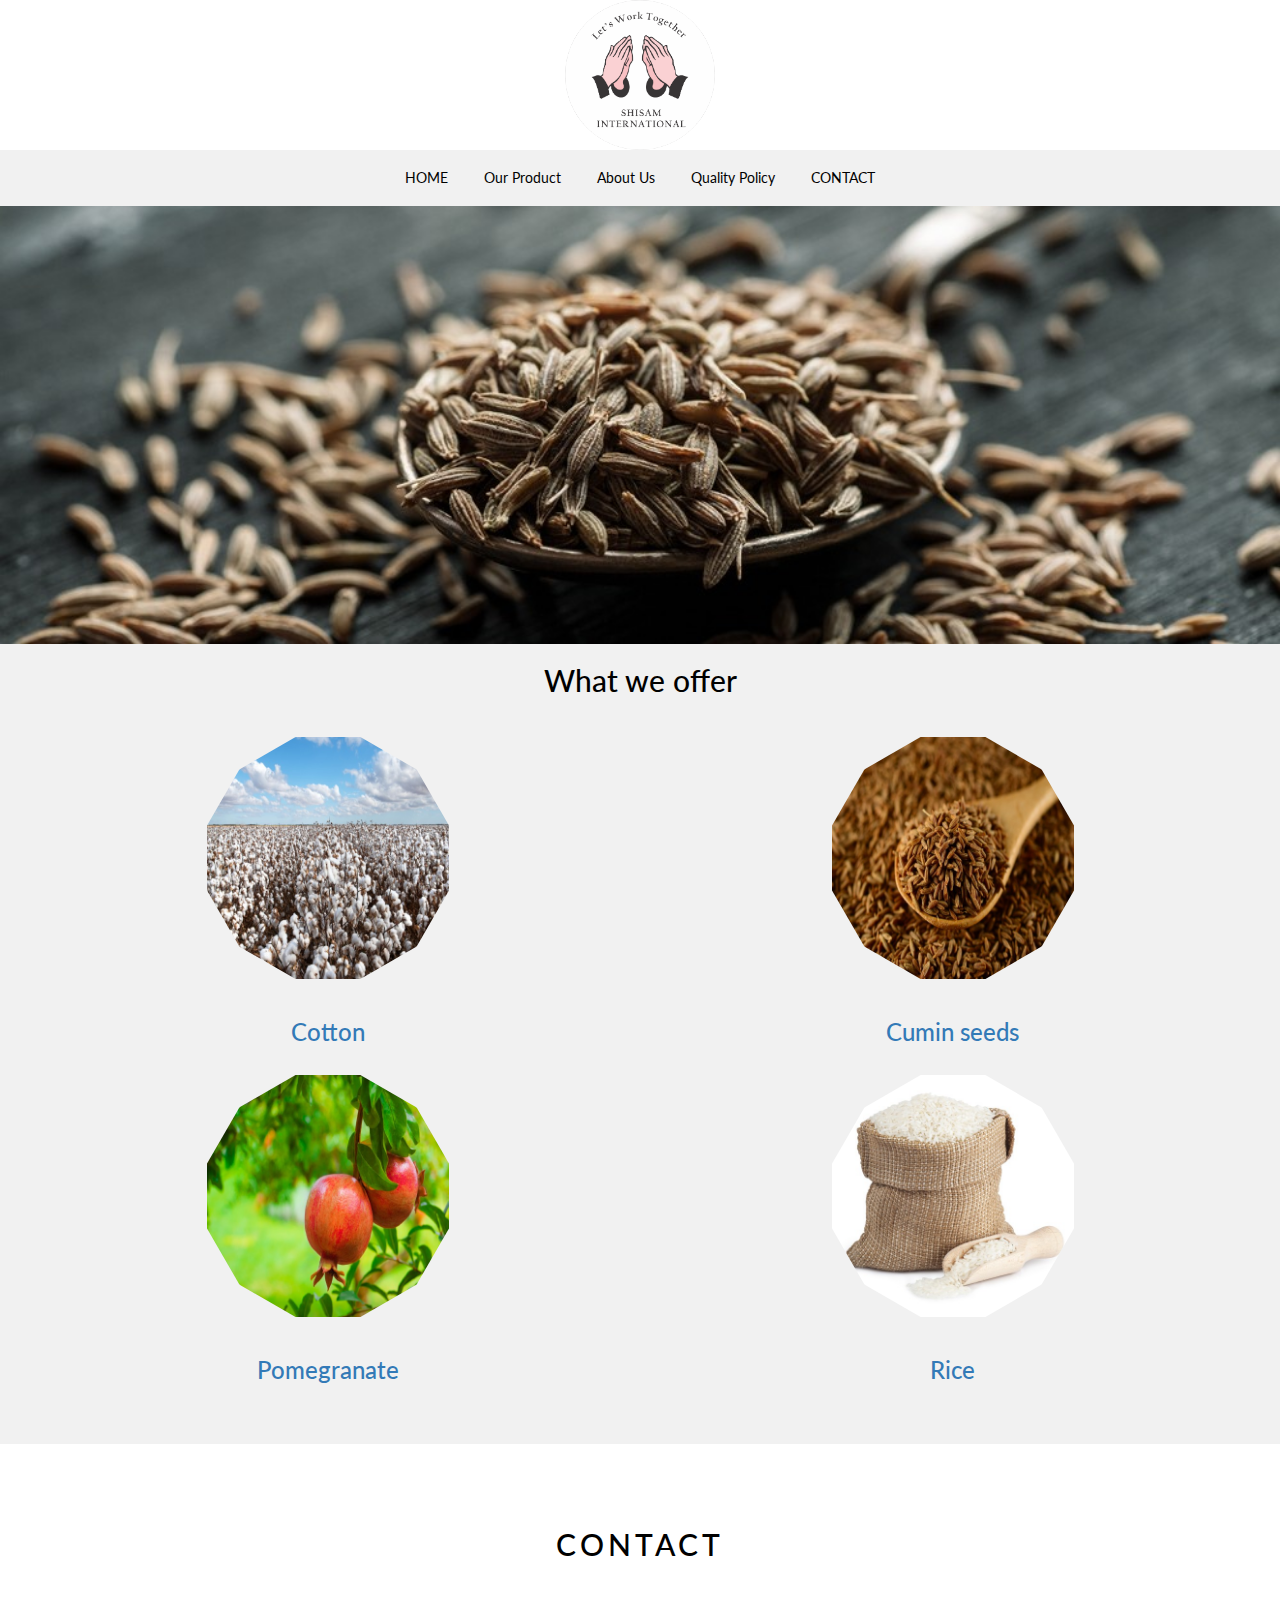
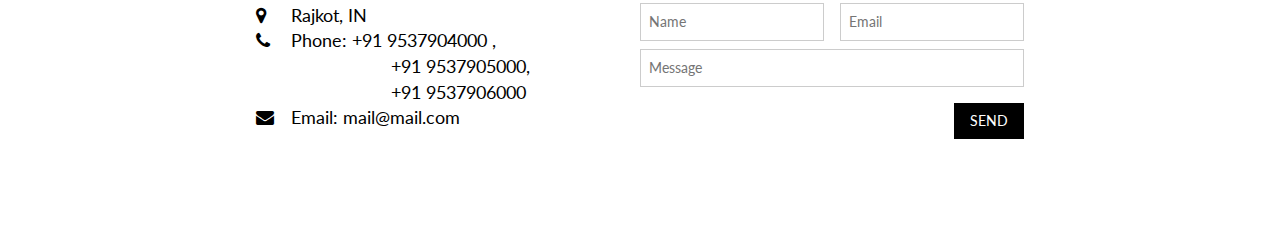
<file: index.html>
<!DOCTYPE html>
<html lang="en">
<title>Transport</title>
<meta charset="UTF-8">
<meta name="viewport" content="width=device-width, initial-scale=1">
<link rel="stylesheet" href="https://www.w3schools.com/w3css/4/w3.css">
<link rel="stylesheet" href="https://fonts.googleapis.com/css?family=Lato">
<link rel="stylesheet" href="https://cdnjs.cloudflare.com/ajax/libs/font-awesome/4.7.0/css/font-awesome.min.css">
<link rel="stylesheet" href="https://maxcdn.bootstrapcdn.com/bootstrap/3.4.1/css/bootstrap.min.css">
<script src="https://ajax.googleapis.com/ajax/libs/jquery/3.5.1/jquery.min.js"></script>
<script src="https://maxcdn.bootstrapcdn.com/bootstrap/3.4.1/js/bootstrap.min.js"></script>
<link rel="stylesheet" href="./theam.css">
<style>
body {font-family: "Lato", sans-serif}
.mySlides {display: none}
</style>
<body onresize="myfun()">

<div class="w3-white">
  <div>
  
        <center>
        <img src="logo.jpeg" class="logo"/>
        </center>
  </div>
  <div class="w3-bar w3-light-gray">
        <center>
        <p class="w3-button  w3-hide-medium w3-hide-large w3-left " style="margin-bottom:  10px" >SHISAM INTERNATIONAL</p>
        <a class="w3-bar-item w3-button  w3-hide-medium w3-hide-large w3-right " style="margin-bottom:  10px" href="javascript:void(0)" onclick="myFunction()" title="Toggle Navigation Menu"><i class="fa fa-bars"></i></a>
        <p></p>
        <a href="index.html" class=" w3-button  w3-hide-small" style="margin-bottom:  10px">HOME</a>
        <a href="ourproduct.html" class=" w3-button  w3-hide-small" style="margin-bottom: 10px"> Our Product</a>
        <a href="aboutus.html" class=" w3-button  w3-hide-small" style="margin-bottom: 10px">About Us</a>
        <a href="qualitypolicy.html" class=" w3-button  w3-hide-small" style="margin-bottom: 10px">Quality Policy</a>
        <a href="#contact" class=" w3-button  w3-hide-small" style="margin-bottom: 10px">CONTACT</a>
        </center>
    </div>
  </div>
<div id="navDemo" class="w3-bar-block w3-black w3-hide w3-hide-large w3-hide-medium">
  <a href="index.html" class="w3-bar-item w3-button w3-padding-large active" onclick="myFunction()">HOME</a>
  <a href="ourproduct.html" class="w3-bar-item w3-button w3-padding-large" onclick="myFunction()">Our Product</a>
  <a href="aboutus.html" class="w3-bar-item w3-button w3-padding-large" onclick="myFunction()">About Us</a>
  <a href="qualitypolicy.html" class="w3-bar-item w3-button w3-padding-large" onclick="myFunction()">Quality Policy</a>
  <a href="#contact" class="w3-bar-item w3-button w3-padding-large " onclick="myFunction()">CONTACT</a>
</div>
<!-- Page content -->
<div class="w3-content" style="max-width:2000px;">


  <!-- Automatic Slideshow Images -->
  <div class="mySlides w3-display-container w3-center">

    <img id="imgid1" src="./img1.jpg" style="width:100%">
    <div class="w3-display-left w3-container w3-text-white w3-padding-32 w3-hide-small">
      <div style="width: 50%;text-align: left; color: white">
      </div>  
    </div>
  </div>
  <div class="mySlides w3-display-container w3-center">
    <img id="imgid2" src="./img2.jpg" style="width:100%">
    <div class="w3-display-bottommiddle w3-container w3-text-white w3-padding-32 w3-hide-small">    
    </div>
  </div>
  <div class="mySlides w3-display-container w3-center">
    <img id="imgid3" src="./img2.jpg" style="width:100%">
    <div class="w3-display-bottommiddle w3-container w3-text-white w3-padding-32 w3-hide-small">    
    </div>
  </div>
  <div class="mySlides w3-display-container w3-center">
    <img id="imgid4" src="./img2.jpg" style="width:100%">
    <div class="w3-display-bottommiddle w3-container w3-text-white w3-padding-32 w3-hide-small">    
    </div>
  </div>

  <div id="prd"class="w3-light-gray">
  <!-- our product -->
      <div id="services" class="container-fluid text-center ">
        <h2>What we offer</h2>
        <br>
        <div class="row  " style="margin: 0; ">
          <div class="col-sm-6" style="padding:  10px ;">
            <a href="cotton.html">
              <center>
              <div class="hexagon dodecagon"><div class="hexagon-in1"><div class="hexagon-in2"><img src="tap1.jpeg" alt="Denim Jeans" style="width:100%"> </div></div></div>
              <br>
              <h3>Cotton</h3>
              </center>
            </a>
          </div>
          <div class="col-sm-6" style="padding:  10px ">
            <a href="cuminseeds.html">
              <center>
                <div class="hexagon dodecagon"><div class="hexagon-in1"><div class="hexagon-in2"><img src="tap2.jpeg" alt="Denim Jeans" style="width:100%"> </div></div></div>
              <br>
              <h3>Cumin seeds</h3>
              </center>
            </a>
          </div>
        </div>
        <div class="row  " style="margin: 0; ">
          <div class="col-sm-6" style="padding:  10px ">
            <a href="pomegranate.html">
              <center>
                <div class="hexagon dodecagon"><div class="hexagon-in1"><div class="hexagon-in2"><img src="tap4.jpeg" alt="Denim Jeans" style="width:100%"> </div></div></div>
                <br>
                <h3>Pomegranate</h3>
              </center>
            </a>
          </div>
          <div class="col-sm-6" style="padding: 10px ">
            <a href="rice.html">  
              <center>
                <div class="hexagon dodecagon"><div class="hexagon-in1"><div class="hexagon-in2"><img src="tap5.jpeg" alt="Denim Jeans" style="width:100%"> </div></div></div>
                <br>
                <h3>Rice</h3>
              </center>
            </a>
          </div>
        </div>
      </div>
      <br>
      <br>
  <!-- end our product -->
  </div>


  <!-- The Contact Section -->
  <div id="#contact" class="w3-white" >
  <div class="w3-container w3-content w3-padding-64" style="max-width:800px" id="contact">
    <h2 class="w3-wide w3-center">CONTACT</h2>
    <div class="w3-row w3-padding-32">
      <div class="w3-col m6 w3-large w3-margin-bottom">
        <i class="fa fa-map-marker" style="width:30px"></i> Rajkot, IN<br>
        <i class="fa fa-phone" style="width:30px"></i> Phone: +91 9537904000 ,<br>&nbsp;&nbsp;&nbsp;&nbsp;&nbsp;&nbsp;&nbsp;&nbsp;&nbsp;&nbsp;&nbsp;&nbsp;&nbsp;&nbsp;&nbsp;&nbsp;&nbsp;&nbsp;&nbsp;&nbsp;&nbsp;&nbsp;&nbsp;&nbsp;&nbsp;&nbsp;&nbsp;+91 9537905000,<br>&nbsp;&nbsp;&nbsp;&nbsp;&nbsp;&nbsp;&nbsp;&nbsp;&nbsp;&nbsp;&nbsp;&nbsp;&nbsp;&nbsp;&nbsp;&nbsp;&nbsp;&nbsp;&nbsp;&nbsp;&nbsp;&nbsp;&nbsp;&nbsp;&nbsp;&nbsp;&nbsp;+91 9537906000<br>
        <i class="fa fa-envelope" style="width:30px"> </i> Email: mail@mail.com<br>
      </div>
      <div class="w3-col m6">
        <form action="/action_page.php" target="_blank">
          <div class="w3-row-padding" style="margin:0 -16px 8px -16px">
            <div class="w3-half">
              <input class="w3-input w3-border" type="text" placeholder="Name" required name="Name">
            </div>
            <div class="w3-half">
              <input class="w3-input w3-border" type="text" placeholder="Email" required name="Email">
            </div>
          </div>
          <input class="w3-input w3-border" type="text" placeholder="Message" required name="Message">
          <button class="w3-button w3-black w3-section w3-right" type="submit">SEND</button>
        </form>
      </div>
    </div>
  </div>
  </div>
</div>
  


<script>
var myIndex = 0;
carousel();
myfun();

function carousel() {
  var i;
  var x = document.getElementsByClassName("mySlides");
  for (i = 0; i < x.length; i++) {
    x[i].style.display = "none";  
  }
  myIndex++;
  if (myIndex > x.length) {myIndex = 1}    
  x[myIndex-1].style.display = "block";  

  setTimeout(carousel, 2000);    
}

function myFunction() {
  var x = document.getElementById("navDemo");
  if (x.className.indexOf("w3-show") == -1) {
    x.className += " w3-show";
  } else { 
    x.className = x.className.replace(" w3-show", "");
  }
}

function myfun()
{
  var z = document.getElementById("imgid1");
  var y = document.getElementById("imgid2");
  var v = document.getElementById("imgid3");
  var u = document.getElementById("imgid4");
  if($(window).width()<600)
  {
    z.src="img6.jpg";
    y.src="img5.jpg";
    v.src="img7.jpg";
    u.src="img8.jpg";
  }
  else
  {
    z.src="img2.jpg";
    y.src="img1.jpg";
    v.src="img3.jpg";
    u.src="img4.jpg";
  }
}
</script>

</body>
</html>
</file>
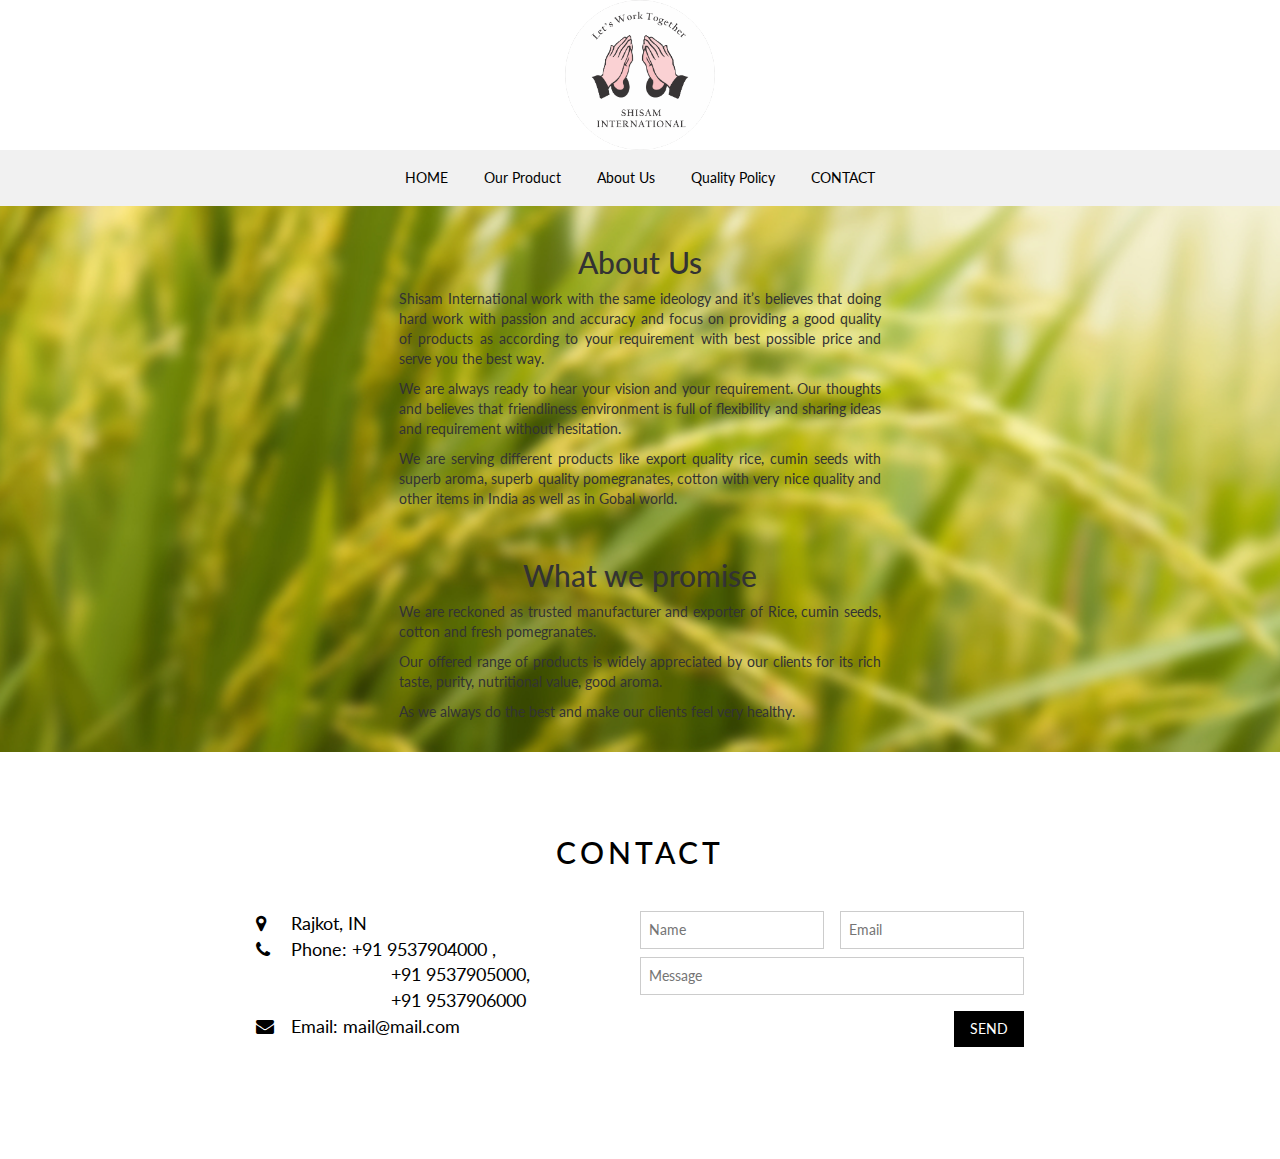
<file: aboutus.html>
<!DOCTYPE html>
<html lang="en">
<title>Transport</title>
<meta charset="UTF-8">
<meta name="viewport" content="width=device-width, initial-scale=1">
<link rel="stylesheet" href="https://www.w3schools.com/w3css/4/w3.css">
<link rel="stylesheet" href="https://fonts.googleapis.com/css?family=Lato">
<link rel="stylesheet" href="https://cdnjs.cloudflare.com/ajax/libs/font-awesome/4.7.0/css/font-awesome.min.css">
<link rel="stylesheet" href="https://maxcdn.bootstrapcdn.com/bootstrap/3.4.1/css/bootstrap.min.css">
<script src="https://ajax.googleapis.com/ajax/libs/jquery/3.5.1/jquery.min.js"></script>
<script src="https://maxcdn.bootstrapcdn.com/bootstrap/3.4.1/js/bootstrap.min.js"></script>
<link rel="stylesheet" href="./theam.css">
<style>
body {font-family: "Lato", sans-serif}
.mySlides {display: none}
</style>
<body onresize="myfun()">

<div class="w3-white">
  <div>
  
        <center>
        <img src="logo.jpeg" class="logo"/>
        </center>
  </div>
  <div class="w3-bar w3-light-gray">
        <center>
        <p class="w3-button  w3-hide-medium w3-hide-large w3-left " style="margin-bottom:  10px" >SHISAM INTERNATIONAL</p>
        <a class="w3-bar-item w3-button  w3-hide-medium w3-hide-large w3-right " style="margin-bottom:  10px" href="javascript:void(0)" onclick="myFunction()" title="Toggle Navigation Menu"><i class="fa fa-bars"></i></a>
        <p></p>
        <a href="index.html" class=" w3-button  w3-hide-small" style="margin-bottom:  10px">HOME</a>
        <a href="ourproduct.html" class=" w3-button  w3-hide-small" style="margin-bottom: 10px"> Our Product</a>
        <a href="aboutus.html" class=" w3-button  w3-hide-small" style="margin-bottom: 10px">About Us</a>
        <a href="qualitypolicy.html" class=" w3-button  w3-hide-small" style="margin-bottom: 10px">Quality Policy</a>
        <a href="#contact" class=" w3-button  w3-hide-small" style="margin-bottom: 10px">CONTACT</a>
        </center>
    </div>
  </div>
<div id="navDemo" class="w3-bar-block w3-black w3-hide w3-hide-large w3-hide-medium">
  <a href="index.html" class="w3-bar-item w3-button w3-padding-large active" onclick="myFunction()">HOME</a>
  <a href="ourproduct.html" class="w3-bar-item w3-button w3-padding-large" onclick="myFunction()">Our Product</a>
  <a href="aboutus.html" class="w3-bar-item w3-button w3-padding-large" onclick="myFunction()">About Us</a>
  <a href="qualitypolicy.html" class="w3-bar-item w3-button w3-padding-large" onclick="myFunction()">Quality Policy</a>
  <a href="#contact" class="w3-bar-item w3-button w3-padding-large " onclick="myFunction()">CONTACT</a>
</div>
<!-- Page content -->
<div class="w3-content bg4" style="max-width:2000px;">

   <div id="abu"  >
    <!-- About Us   -->
    <div class="w3-center ">
      <br>
      <center><h2>About Us </h2></center>
      <div id="services"  class="container-fluid text-left wwp"  style="text-align: justify;" >
        
          <p>Shisam International work with the same ideology and it’s believes that doing hard work with passion and accuracy and focus on providing a good quality of products as according to your requirement with best possible price and serve you the best way.</p>

          <p>We are always ready to hear your vision and your requirement. Our thoughts and believes that friendliness environment is full of flexibility and sharing ideas and requirement without hesitation.</p>
          
          <p>We are serving different products like export quality rice, cumin seeds with superb aroma, superb quality pomegranates, cotton with very nice quality and  other items in India as well as in Gobal world.</p>

        <br>
      </div>
    </div>
    <!-- end About Us   -->
    
  </div>
  <div>
    <!-- what we promised  -->
    <div class="w3-center ">
      <div id="services"  class="container-fluid text-left wwp"  style="text-align: justify; " >
        <center><h2>What we promise</h2></center>
          <p>We are reckoned as trusted manufacturer and exporter of Rice, cumin seeds, cotton and fresh pomegranates.</p>

          <p>Our offered range of products is widely appreciated by our clients for its rich taste, purity, nutritional value, good aroma.</p>
          <p>As we always do the best and make our clients feel very healthy.</p>

        <br>
      </div>
    </div>
    <!-- end what we promised  -->
    
  </div>

 



  <!-- The Contact Section -->
  <div id="#contact" class="w3-white" >
  <div class="w3-container w3-content w3-padding-64" style="max-width:800px" id="contact">
    <h2 class="w3-wide w3-center">CONTACT</h2>
    <div class="w3-row w3-padding-32">
      <div class="w3-col m6 w3-large w3-margin-bottom">
        <i class="fa fa-map-marker" style="width:30px"></i> Rajkot, IN<br>
        <i class="fa fa-phone" style="width:30px"></i> Phone: +91 9537904000 ,<br>&nbsp;&nbsp;&nbsp;&nbsp;&nbsp;&nbsp;&nbsp;&nbsp;&nbsp;&nbsp;&nbsp;&nbsp;&nbsp;&nbsp;&nbsp;&nbsp;&nbsp;&nbsp;&nbsp;&nbsp;&nbsp;&nbsp;&nbsp;&nbsp;&nbsp;&nbsp;&nbsp;+91 9537905000,<br>&nbsp;&nbsp;&nbsp;&nbsp;&nbsp;&nbsp;&nbsp;&nbsp;&nbsp;&nbsp;&nbsp;&nbsp;&nbsp;&nbsp;&nbsp;&nbsp;&nbsp;&nbsp;&nbsp;&nbsp;&nbsp;&nbsp;&nbsp;&nbsp;&nbsp;&nbsp;&nbsp;+91 9537906000<br>
        <i class="fa fa-envelope" style="width:30px"> </i> Email: mail@mail.com<br>
      </div>
      <div class="w3-col m6">
        <form action="/action_page.php" target="_blank">
          <div class="w3-row-padding" style="margin:0 -16px 8px -16px">
            <div class="w3-half">
              <input class="w3-input w3-border" type="text" placeholder="Name" required name="Name">
            </div>
            <div class="w3-half">
              <input class="w3-input w3-border" type="text" placeholder="Email" required name="Email">
            </div>
          </div>
          <input class="w3-input w3-border" type="text" placeholder="Message" required name="Message">
          <button class="w3-button w3-black w3-section w3-right" type="submit">SEND</button>
        </form>
      </div>
    </div>
  </div>
  </div>
</div>
  


<script>
function myFunction() {
  var x = document.getElementById("navDemo");
  if (x.className.indexOf("w3-show") == -1) {
    x.className += " w3-show";
  } else { 
    x.className = x.className.replace(" w3-show", "");
  }
}

</script>
<script type="text/javascript">
$(window).scroll(function() {
    $(".slideanim").each(function(){
      var pos = $(this).offset().top;

      var winTop = $(window).scrollTop();
        if (pos < winTop + 600) {
          $(this).addClass("slide");
        }
    });
  });
</script>
</body>
</html>
</file>
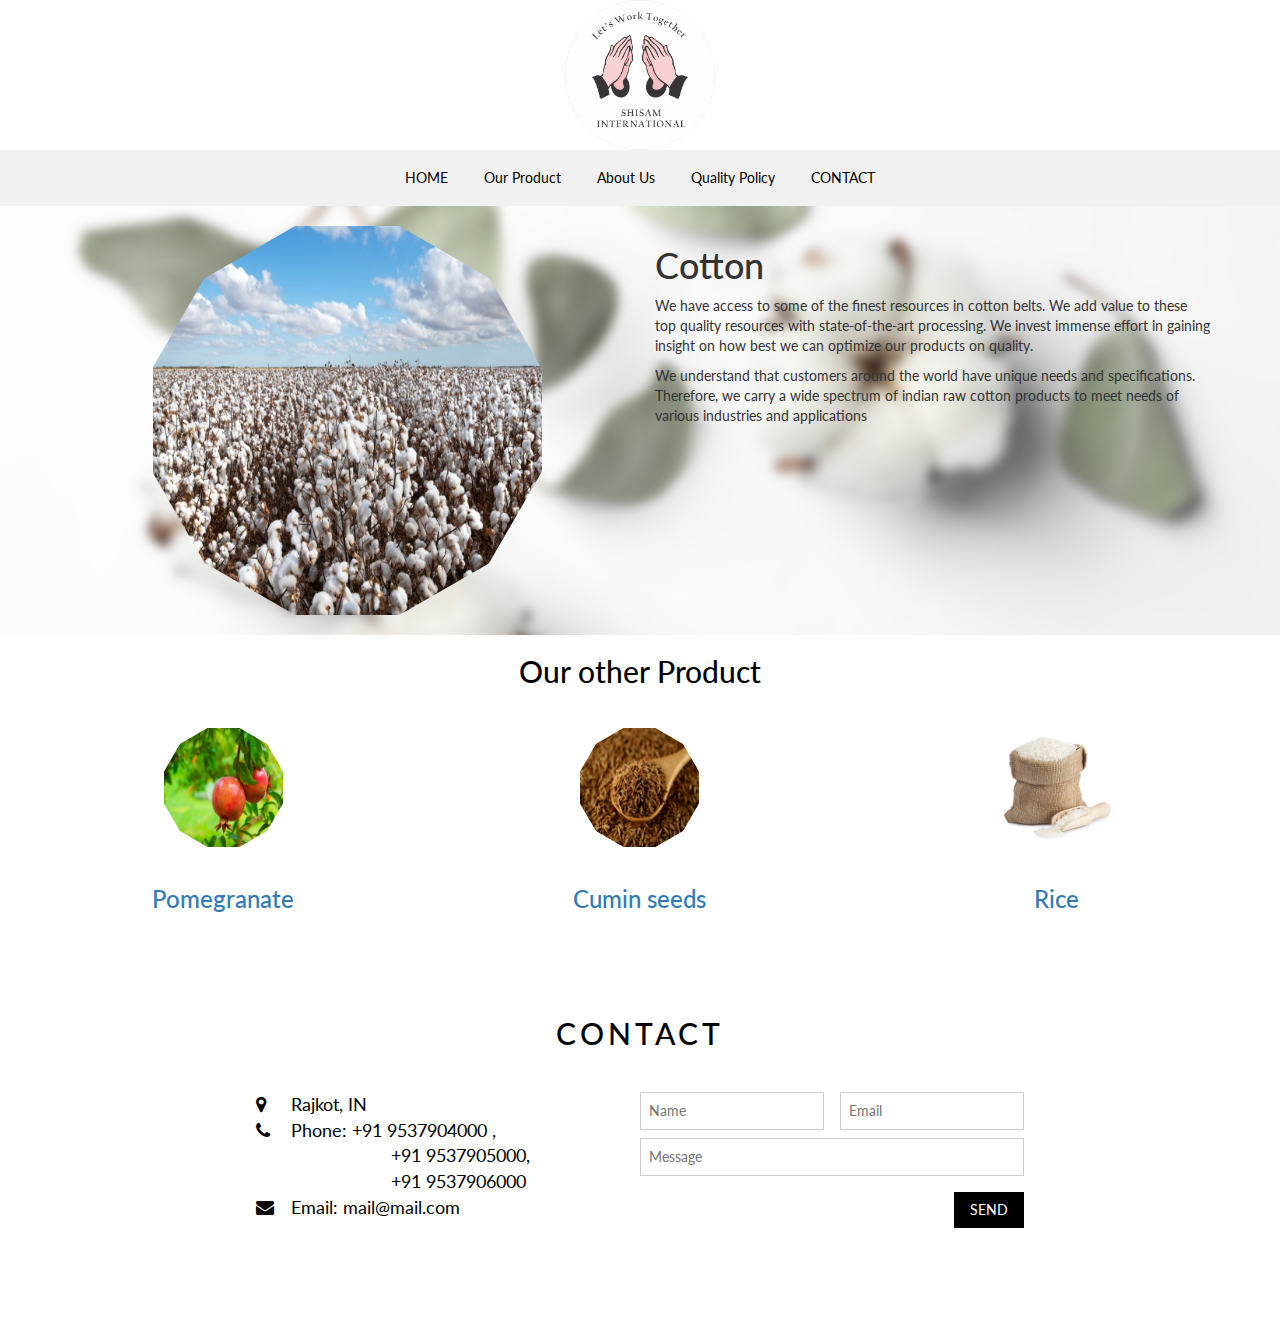
<file: cotton.html>
<!DOCTYPE html>
<html lang="en">
<title>Transport</title>
<meta charset="UTF-8">
<meta name="viewport" content="width=device-width, initial-scale=1">
<link rel="stylesheet" href="https://www.w3schools.com/w3css/4/w3.css">
<link rel="stylesheet" href="https://fonts.googleapis.com/css?family=Lato">
<link rel="stylesheet" href="https://cdnjs.cloudflare.com/ajax/libs/font-awesome/4.7.0/css/font-awesome.min.css">
<link rel="stylesheet" href="https://maxcdn.bootstrapcdn.com/bootstrap/3.4.1/css/bootstrap.min.css">
<script src="https://ajax.googleapis.com/ajax/libs/jquery/3.5.1/jquery.min.js"></script>
<script src="https://maxcdn.bootstrapcdn.com/bootstrap/3.4.1/js/bootstrap.min.js"></script>
<link rel="stylesheet" href="./theam.css">
<style>
body {font-family: "Lato", sans-serif}
.mySlides {display: none}
</style>
<body >

<div class="w3-white">
  <div>
  
        <center>
        <img src="logo.jpeg" class="logo"/>
        </center>
  </div>
  <div class="w3-bar w3-light-gray">
        <center>
        <p class="w3-button  w3-hide-medium w3-hide-large w3-left " style="margin-bottom:  10px" >SHISAM INTERNATIONAL</p>
        <a class="w3-bar-item w3-button  w3-hide-medium w3-hide-large w3-right " style="margin-bottom:  10px" href="javascript:void(0)" onclick="myFunction()" title="Toggle Navigation Menu"><i class="fa fa-bars"></i></a>
        <p></p>
        <a href="index.html" class=" w3-button  w3-hide-small" style="margin-bottom:  10px">HOME</a>
        <a href="ourproduct.html" class=" w3-button  w3-hide-small" style="margin-bottom: 10px"> Our Product</a>
        <a href="aboutus.html" class=" w3-button  w3-hide-small" style="margin-bottom: 10px">About Us</a>
        <a href="qualitypolicy.html" class=" w3-button  w3-hide-small" style="margin-bottom: 10px">Quality Policy</a>
        <a href="#contact" class=" w3-button  w3-hide-small" style="margin-bottom: 10px">CONTACT</a>
        </center>
    </div>
  </div>
<div id="navDemo" class="w3-bar-block w3-black w3-hide w3-hide-large w3-hide-medium">
  <a href="index.html" class="w3-bar-item w3-button w3-padding-large active" onclick="myFunction()">HOME</a>
  <a href="ourproduct.html" class="w3-bar-item w3-button w3-padding-large" onclick="myFunction()">Our Product</a>
  <a href="aboutus.html" class="w3-bar-item w3-button w3-padding-large" onclick="myFunction()">About Us</a>
  <a href="qualitypolicy.html" class="w3-bar-item w3-button w3-padding-large" onclick="myFunction()">Quality Policy</a>
  <a href="#contact" class="w3-bar-item w3-button w3-padding-large " onclick="myFunction()">CONTACT</a>
</div>


<!-- Page content -->
<div class="w3-content bg3" style="max-width:2000px;">

<br>

<div class="container " id="product-section">
  <div class="row">
   <div class="col-md-6">
    <center>
      <div class="hexagon dodecagon" style="width: 70%;height: 70% "><div class="hexagon-in1"><div class="hexagon-in2"><img src="tap1.jpeg" alt="Denim Jeans" style="width:100%"> </div></div></div>
      </center>
   </div>
   <div class="col-md-6">
    <h1>Cotton</h1>
    <p>We have access to some of the finest resources in cotton belts. We add value to these top quality resources with state-of-the-art processing. We invest immense effort in gaining insight on how best we can optimize our products on quality.</p>
    <p>
We understand that customers around the world have unique needs and specifications. Therefore, we carry a wide spectrum of indian raw cotton products to meet needs of various industries and applications</p>

   </div>
  </div><!-- end row -->
 </div><!-- end container -->
  <br>
   <div id="prd"class="w3-white">
    <!-- our product -->
        <div id="services" class="container-fluid text-center ">
          <h2>Our other Product</h2>
          <br>
          <div class="row " style="margin: 0; ">
                  <div class="col-sm-4" style="padding:  10px ;">
                    <a href="pomegranate.html">
                    <center>
                      <div class="hexagon dodecagon" style="width:30%;height: 30%">
                        <div class="hexagon-in1">
                          <div class="hexagon-in2">
                            <img src="tap4.jpeg" alt="Denim Jeans" style="width:100%"> 
                          </div>
                        </div>
                      </div>
                      <br>
                      <h3>Pomegranate</h3>
                    </center>
                    </a>
                  </div>
                  <div class="col-sm-4" style="padding:  10px ">
                    <a href="cuminseeds.html">
                    <center>
                      <div class="hexagon dodecagon" style="width:30%;height: 30%"><div class="hexagon-in1"><div class="hexagon-in2"><img src="tap2.jpeg" alt="Denim Jeans" style="width:100%"> </div></div></div>
                    </center>
                    <br>
                    <h3>Cumin seeds</h3>
                    </a>
                  </div>
                  <div class="col-sm-4" style="padding:  10px ">
                    <a href="rice.html">
                    <center>
                      <div class="hexagon dodecagon" style="width:30%;height: 30%"><div class="hexagon-in1"><div class="hexagon-in2"><img src="tap5.jpeg" alt="Denim Jeans" style="width:100%"> </div></div></div>
                    </center>
                    <br>
                    <h3>Rice</h3>
                    </a>
                  </div>
          </div>
      </div>
  </div>
  <!-- The Contact Section -->
  <div id="#contact" class="w3-white" >
  <div class="w3-container w3-content w3-padding-64" style="max-width:800px" id="contact">
    <h2 class="w3-wide w3-center">CONTACT</h2>
    <div class="w3-row w3-padding-32">
      <div class="w3-col m6 w3-large w3-margin-bottom">
        <i class="fa fa-map-marker" style="width:30px"></i> Rajkot, IN<br>
        <i class="fa fa-phone" style="width:30px"></i> Phone: +91 9537904000 ,<br>&nbsp;&nbsp;&nbsp;&nbsp;&nbsp;&nbsp;&nbsp;&nbsp;&nbsp;&nbsp;&nbsp;&nbsp;&nbsp;&nbsp;&nbsp;&nbsp;&nbsp;&nbsp;&nbsp;&nbsp;&nbsp;&nbsp;&nbsp;&nbsp;&nbsp;&nbsp;&nbsp;+91 9537905000,<br>&nbsp;&nbsp;&nbsp;&nbsp;&nbsp;&nbsp;&nbsp;&nbsp;&nbsp;&nbsp;&nbsp;&nbsp;&nbsp;&nbsp;&nbsp;&nbsp;&nbsp;&nbsp;&nbsp;&nbsp;&nbsp;&nbsp;&nbsp;&nbsp;&nbsp;&nbsp;&nbsp;+91 9537906000<br>
        <i class="fa fa-envelope" style="width:30px"> </i> Email: mail@mail.com<br>
      </div>
      <div class="w3-col m6">
        <form action="/action_page.php" target="_blank">
          <div class="w3-row-padding" style="margin:0 -16px 8px -16px">
            <div class="w3-half">
              <input class="w3-input w3-border" type="text" placeholder="Name" required name="Name">
            </div>
            <div class="w3-half">
              <input class="w3-input w3-border" type="text" placeholder="Email" required name="Email">
            </div>
          </div>
          <input class="w3-input w3-border" type="text" placeholder="Message" required name="Message">
          <button class="w3-button w3-black w3-section w3-right" type="submit">SEND</button>
        </form>
      </div>
    </div>
  </div>
  </div>
</div>
  


<script>
function myFunction() {
  var x = document.getElementById("navDemo");
  if (x.className.indexOf("w3-show") == -1) {
    x.className += " w3-show";
  } else { 
    x.className = x.className.replace(" w3-show", "");
  }
}
</script>
</body>
</html>
</file>
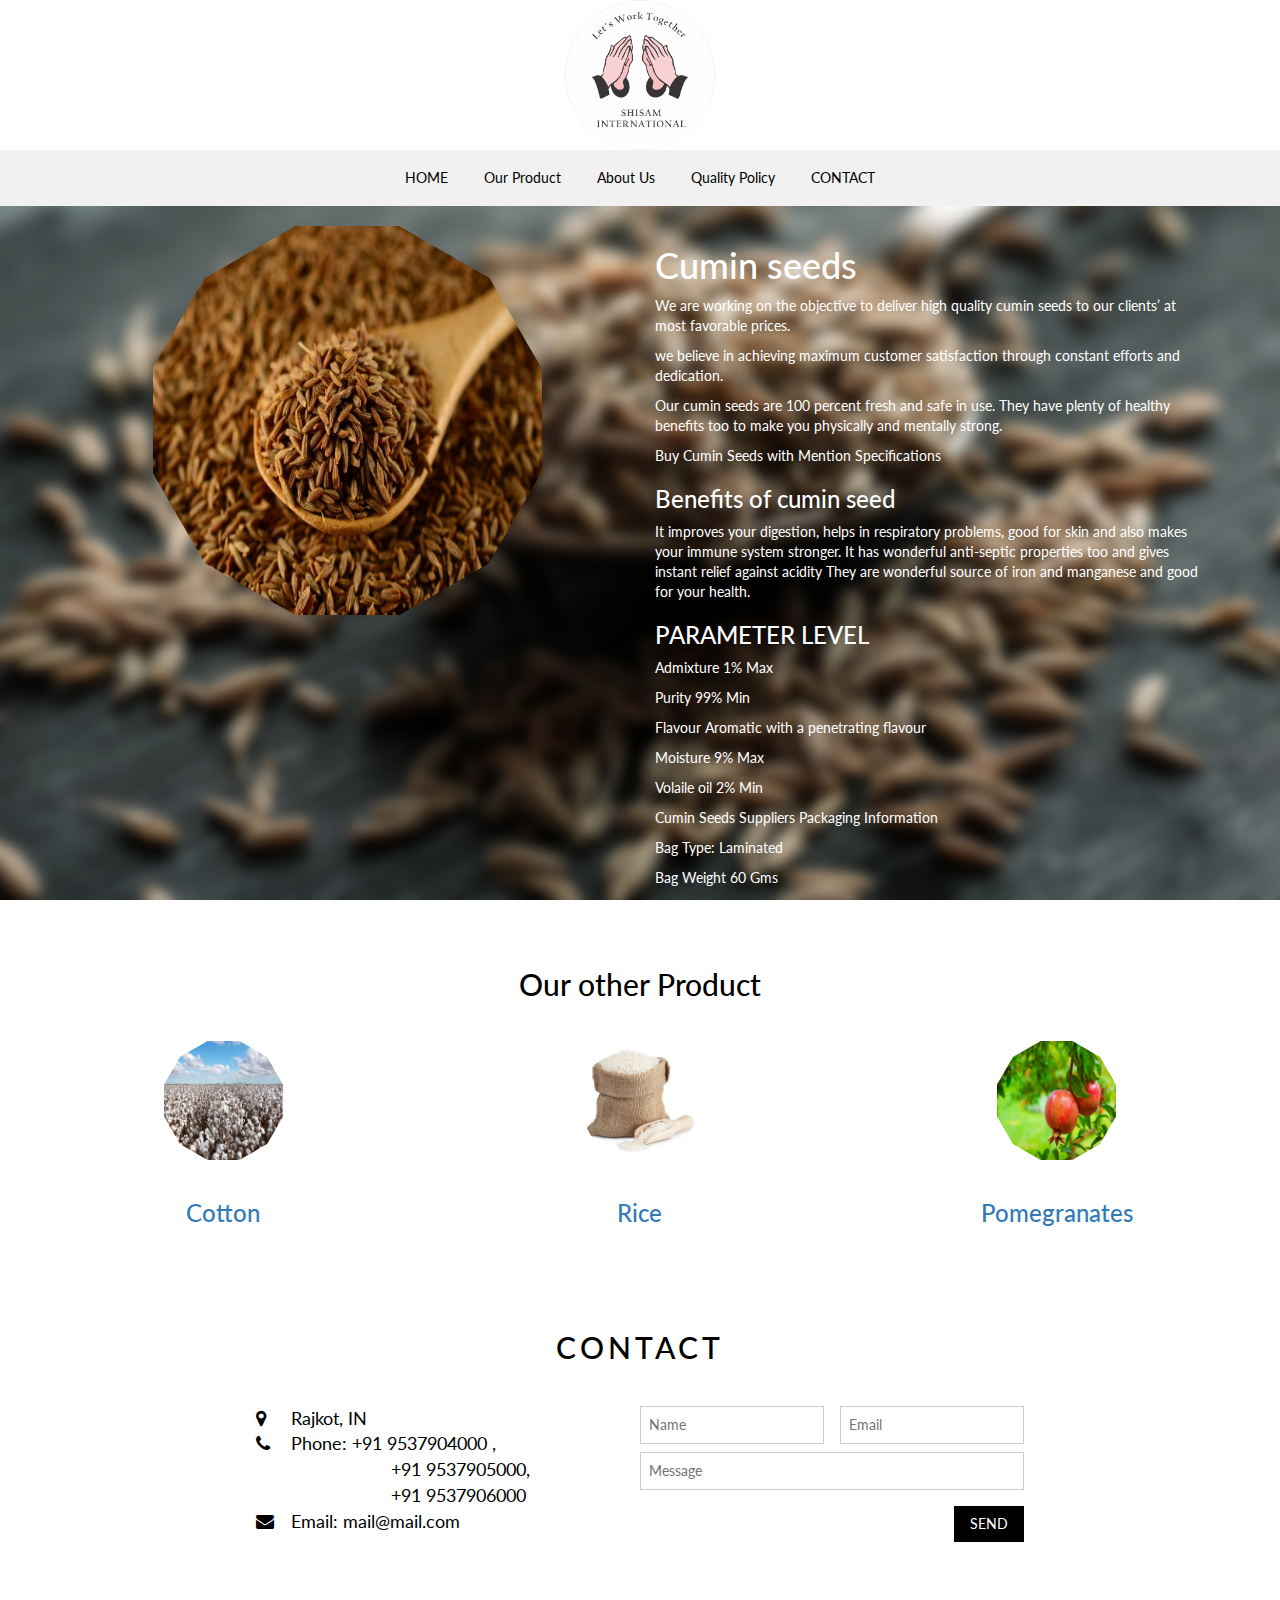
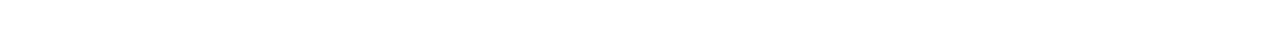
<file: cuminseeds.html>
<!DOCTYPE html>
<html lang="en">
<title>Transport</title>
<meta charset="UTF-8">
<meta name="viewport" content="width=device-width, initial-scale=1">
<link rel="stylesheet" href="https://www.w3schools.com/w3css/4/w3.css">
<link rel="stylesheet" href="https://fonts.googleapis.com/css?family=Lato">
<link rel="stylesheet" href="https://cdnjs.cloudflare.com/ajax/libs/font-awesome/4.7.0/css/font-awesome.min.css">
<link rel="stylesheet" href="https://maxcdn.bootstrapcdn.com/bootstrap/3.4.1/css/bootstrap.min.css">
<script src="https://ajax.googleapis.com/ajax/libs/jquery/3.5.1/jquery.min.js"></script>
<script src="https://maxcdn.bootstrapcdn.com/bootstrap/3.4.1/js/bootstrap.min.js"></script>
<link rel="stylesheet" href="./theam.css">
<style>
body {font-family: "Lato", sans-serif}
.mySlides {display: none}
</style>
<body >

<div class="w3-white">
  <div>
  
        <center>
        <img src="logo.jpeg" class="logo"/>
        </center>
  </div>
  <div class="w3-bar w3-light-gray">
        <center>
        <p class="w3-button  w3-hide-medium w3-hide-large w3-left " style="margin-bottom:  10px" >SHISAM INTERNATIONAL</p>
        <a class="w3-bar-item w3-button  w3-hide-medium w3-hide-large w3-right " style="margin-bottom:  10px" href="javascript:void(0)" onclick="myFunction()" title="Toggle Navigation Menu"><i class="fa fa-bars"></i></a>
        <p></p>
        <a href="index.html" class=" w3-button  w3-hide-small" style="margin-bottom:  10px">HOME</a>
        <a href="ourproduct.html" class=" w3-button  w3-hide-small" style="margin-bottom: 10px"> Our Product</a>
        <a href="aboutus.html" class=" w3-button  w3-hide-small" style="margin-bottom: 10px">About Us</a>
        <a href="qualitypolicy.html" class=" w3-button  w3-hide-small" style="margin-bottom: 10px">Quality Policy</a>
        <a href="#contact" class=" w3-button  w3-hide-small" style="margin-bottom: 10px">CONTACT</a>
        </center>
    </div>
  </div>
<div id="navDemo" class="w3-bar-block w3-black w3-hide w3-hide-large w3-hide-medium">
  <a href="index.html" class="w3-bar-item w3-button w3-padding-large active" onclick="myFunction()">HOME</a>
  <a href="ourproduct.html" class="w3-bar-item w3-button w3-padding-large" onclick="myFunction()">Our Product</a>
  <a href="aboutus.html" class="w3-bar-item w3-button w3-padding-large" onclick="myFunction()">About Us</a>
  <a href="qualitypolicy.html" class="w3-bar-item w3-button w3-padding-large" onclick="myFunction()">Quality Policy</a>
  <a href="#contact" class="w3-bar-item w3-button w3-padding-large " onclick="myFunction()">CONTACT</a>
</div>

<!-- Page content -->
<div class="w3-content bg6" style="max-width:2000px;">

<br>

<div class="container" id="product-section">
  <div class="row">
   <div class="col-md-6">
    <center>
      <div class="hexagon dodecagon" style="width: 70%;height: 70% "><div class="hexagon-in1"><div class="hexagon-in2"><img src="tap2.jpeg" alt="Denim Jeans" style="width:100%"> </div></div></div>
      </center>
   </div>
   <div class="col-md-6" style="color:white;">
    <h1>Cumin seeds</h1>
    <p>We are working on the objective to deliver high quality cumin seeds to our clients’ at most favorable prices.</p> 

<p>we believe in achieving maximum customer satisfaction through constant efforts and dedication.
</p>

<p>Our cumin seeds are 100 percent fresh and safe in use. They have plenty of healthy benefits too to make you physically and mentally strong. </p>
<p>Buy Cumin Seeds with Mention Specifications</p>
<p><h3>Benefits of cumin seed</h3></p>
<p>It improves your digestion, helps in respiratory problems, good for skin and also makes your immune system stronger.
It has wonderful anti-septic properties too and gives instant relief against acidity
They are wonderful source of iron and manganese and good for your health.</p>



<p><h3>PARAMETER LEVEL</h3></p>
<p>Admixture 1% Max</p>
<p>Purity  99% Min</p>
<p>Flavour Aromatic with a penetrating flavour</p>
<p>Moisture  9% Max</p>
<p>Volaile oil 2% Min</p>
<p>Cumin Seeds Suppliers Packaging Information</p>
<p>Bag Type: Laminated</p>
<p>Bag Weight 60 Gms</p>
<p>Weight Capacity To Pack Up to 25 Kgs Material</p>
   </div>
  </div><!-- end row -->
 </div><!-- end container -->
  <br>
   <div id="prd"class="w3-white">
    <!-- our product -->
        <div id="services" class="container-fluid text-center ">
          <h2>Our other Product</h2>
          <br>
          <div class="row " style="margin: 0; ">
                  <div class="col-sm-4" style="padding:  10px ;">
                    <a href="cotton.html">
                    <center>
                      <div class="hexagon dodecagon" style="width:30%;height: 30%">
                        <div class="hexagon-in1">
                          <div class="hexagon-in2">
                            <img src="tap1.jpeg" alt="Denim Jeans" style="width:100%"> 
                          </div>
                        </div>
                      </div>
                      <br>
                      <h3>Cotton</h3>
                    </center>
                    </a>
                  </div>
                  <div class="col-sm-4" style="padding:  10px ">
                    <a href="rice.html">
                    <center>
                      <div class="hexagon dodecagon" style="width:30%;height: 30%"><div class="hexagon-in1"><div class="hexagon-in2"><img src="tap5.jpeg" alt="Denim Jeans" style="width:100%"> </div></div></div>
                    </center>
                    <br>
                    <h3>Rice</h3>
                    </a>
                  </div>
                  <div class="col-sm-4" style="padding:  10px ">
                    <a href="pomegranate.html">
                    <center>
                      <div class="hexagon dodecagon" style="width:30%;height: 30%"><div class="hexagon-in1"><div class="hexagon-in2"><img src="tap4.jpeg" alt="Denim Jeans" style="width:100%"> </div></div></div>
                    </center>
                    <br>
                    <h3>Pomegranates</h3>
                    </a>
                  </div>
          </div>
      </div>
  </div>
  <!-- The Contact Section -->
  <div id="#contact" class="w3-white" >
  <div class="w3-container w3-content w3-padding-64" style="max-width:800px" id="contact">
    <h2 class="w3-wide w3-center">CONTACT</h2>
    <div class="w3-row w3-padding-32">
      <div class="w3-col m6 w3-large w3-margin-bottom">
        <i class="fa fa-map-marker" style="width:30px"></i> Rajkot, IN<br>
        <i class="fa fa-phone" style="width:30px"></i> Phone: +91 9537904000 ,<br>&nbsp;&nbsp;&nbsp;&nbsp;&nbsp;&nbsp;&nbsp;&nbsp;&nbsp;&nbsp;&nbsp;&nbsp;&nbsp;&nbsp;&nbsp;&nbsp;&nbsp;&nbsp;&nbsp;&nbsp;&nbsp;&nbsp;&nbsp;&nbsp;&nbsp;&nbsp;&nbsp;+91 9537905000,<br>&nbsp;&nbsp;&nbsp;&nbsp;&nbsp;&nbsp;&nbsp;&nbsp;&nbsp;&nbsp;&nbsp;&nbsp;&nbsp;&nbsp;&nbsp;&nbsp;&nbsp;&nbsp;&nbsp;&nbsp;&nbsp;&nbsp;&nbsp;&nbsp;&nbsp;&nbsp;&nbsp;+91 9537906000<br>
        <i class="fa fa-envelope" style="width:30px"> </i> Email: mail@mail.com<br>
      </div>
      <div class="w3-col m6">
        <form action="/action_page.php" target="_blank">
          <div class="w3-row-padding" style="margin:0 -16px 8px -16px">
            <div class="w3-half">
              <input class="w3-input w3-border" type="text" placeholder="Name" required name="Name">
            </div>
            <div class="w3-half">
              <input class="w3-input w3-border" type="text" placeholder="Email" required name="Email">
            </div>
          </div>
          <input class="w3-input w3-border" type="text" placeholder="Message" required name="Message">
          <button class="w3-button w3-black w3-section w3-right" type="submit">SEND</button>
        </form>
      </div>
    </div>
  </div>
  </div>
</div>
  



<script>
function myFunction() {
  var x = document.getElementById("navDemo");
  if (x.className.indexOf("w3-show") == -1) {
    x.className += " w3-show";
  } else { 
    x.className = x.className.replace(" w3-show", "");
  }
}
</script>
</body>
</html>
</file>
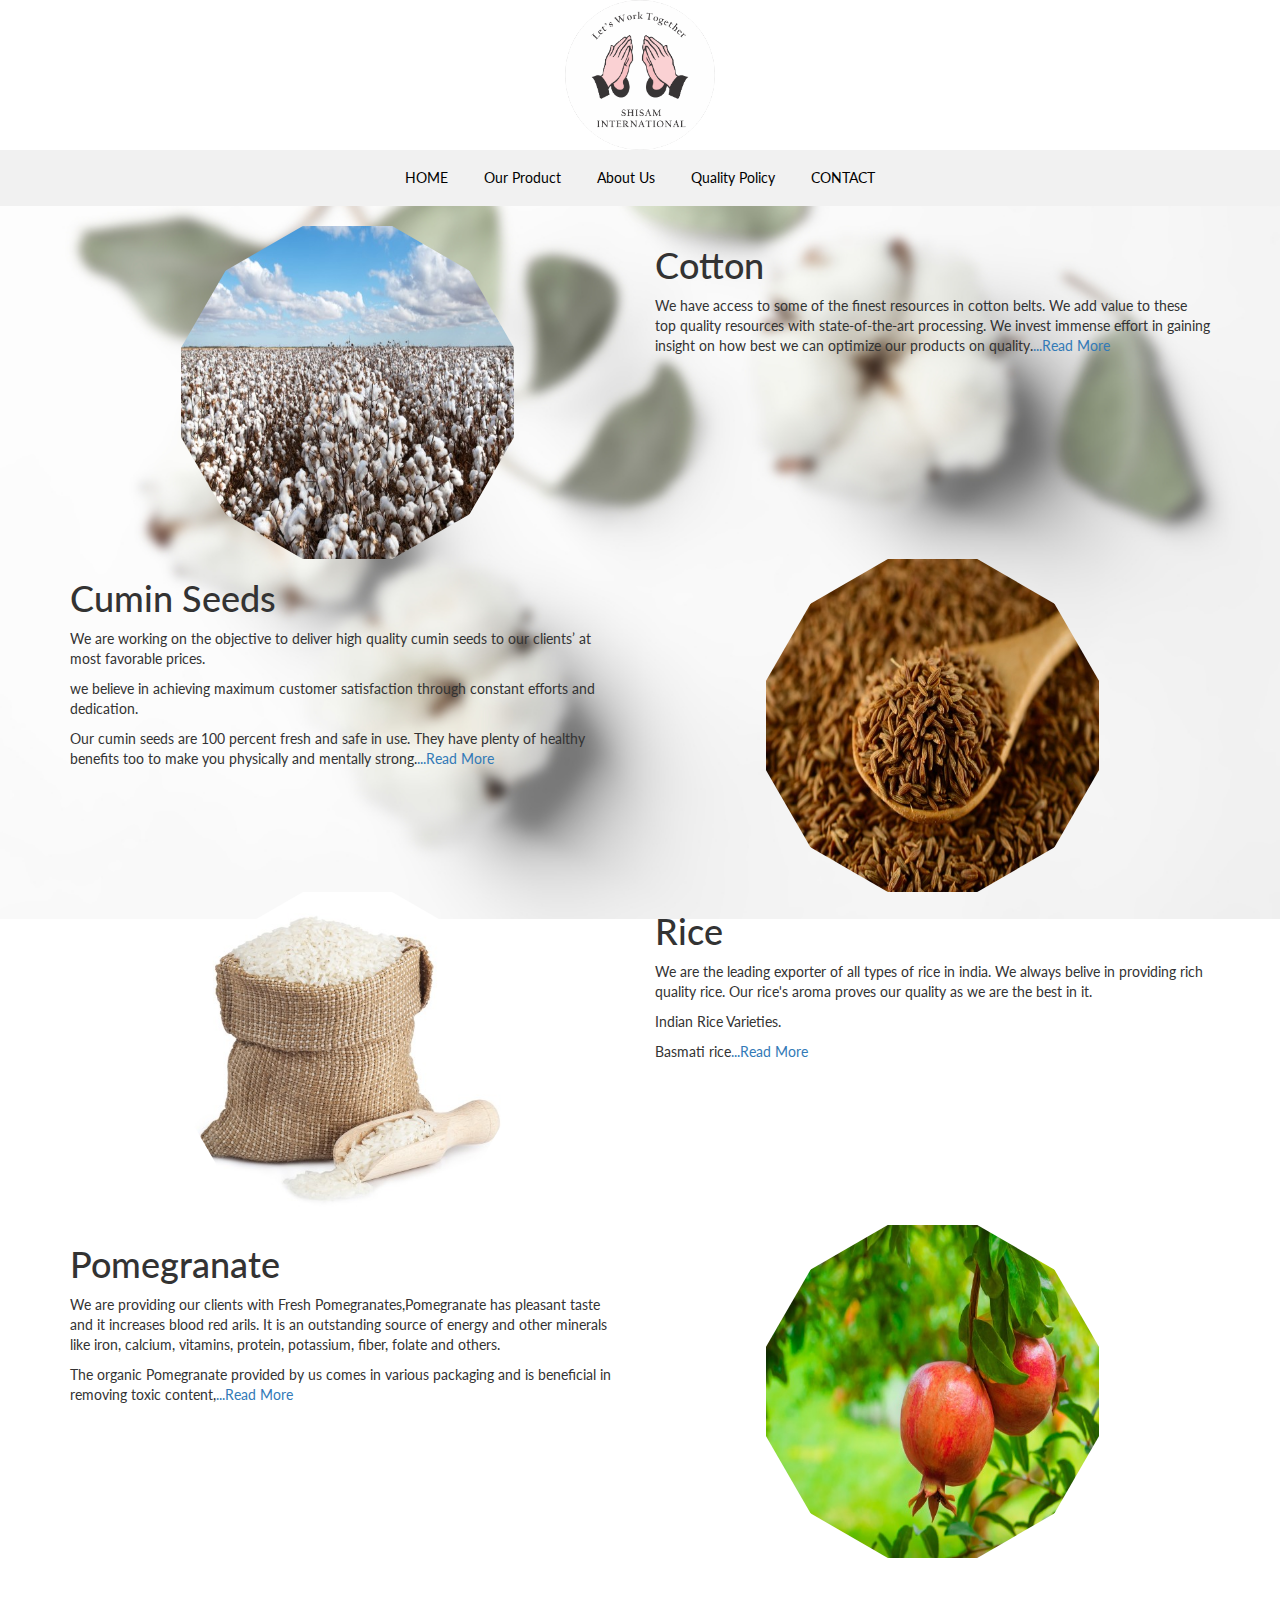
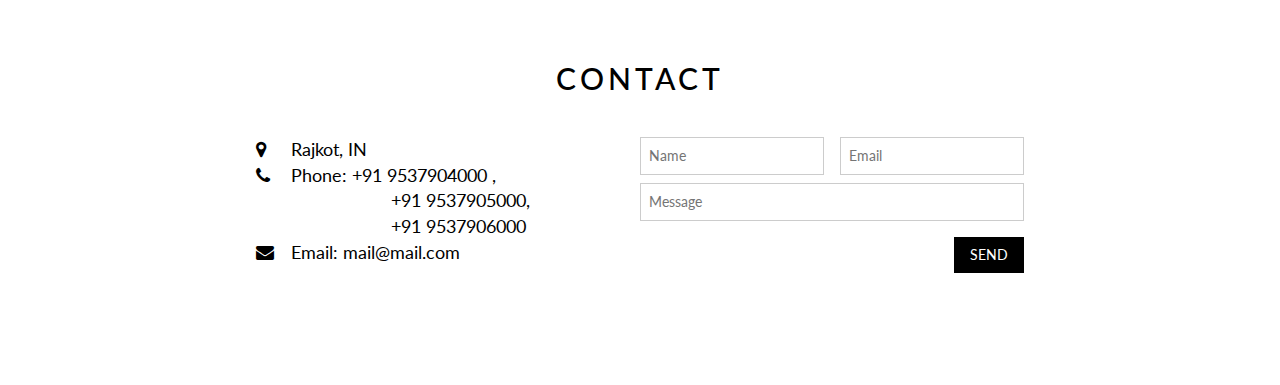
<file: ourproduct.html>
<!DOCTYPE html>
<html lang="en">
<title>Transport</title>
<meta charset="UTF-8">
<meta name="viewport" content="width=device-width, initial-scale=1">
<link rel="stylesheet" href="https://www.w3schools.com/w3css/4/w3.css">
<link rel="stylesheet" href="https://fonts.googleapis.com/css?family=Lato">
<link rel="stylesheet" href="https://cdnjs.cloudflare.com/ajax/libs/font-awesome/4.7.0/css/font-awesome.min.css">
<link rel="stylesheet" href="https://maxcdn.bootstrapcdn.com/bootstrap/3.4.1/css/bootstrap.min.css">
<script src="https://ajax.googleapis.com/ajax/libs/jquery/3.5.1/jquery.min.js"></script>
<script src="https://maxcdn.bootstrapcdn.com/bootstrap/3.4.1/js/bootstrap.min.js"></script>
<link rel="stylesheet" href="./theam.css">
<style>
body {font-family: "Lato", sans-serif}
.mySlides {display: none}
</style>
<body onresize="myfun()"> 
<div class="w3-white">
  <div>
  
        <center>
        <img src="logo.jpeg" class="logo"/>
        </center>
  </div>
  <div class="w3-bar w3-light-gray">
        <center>
        <p class="w3-button  w3-hide-medium w3-hide-large w3-left " style="margin-bottom:  10px" >SHISAM INTERNATIONAL</p>
        <a class="w3-bar-item w3-button  w3-hide-medium w3-hide-large w3-right " style="margin-bottom:  10px" href="javascript:void(0)" onclick="myFunction()" title="Toggle Navigation Menu"><i class="fa fa-bars"></i></a>
        <p></p>
        <a href="index.html" class=" w3-button  w3-hide-small" style="margin-bottom:  10px">HOME</a>
        <a href="ourproduct.html" class=" w3-button  w3-hide-small" style="margin-bottom: 10px"> Our Product</a>
        <a href="aboutus.html" class=" w3-button  w3-hide-small" style="margin-bottom: 10px">About Us</a>
        <a href="qualitypolicy.html" class=" w3-button  w3-hide-small" style="margin-bottom: 10px">Quality Policy</a>
        <a href="#contact" class=" w3-button  w3-hide-small" style="margin-bottom: 10px">CONTACT</a>
        </center>
    </div>
  </div>
<div id="navDemo" class="w3-bar-block w3-black w3-hide w3-hide-large w3-hide-medium">
  <a href="index.html" class="w3-bar-item w3-button w3-padding-large active" onclick="myFunction()">HOME</a>
  <a href="ourproduct.html" class="w3-bar-item w3-button w3-padding-large" onclick="myFunction()">Our Product</a>
  <a href="aboutus.html" class="w3-bar-item w3-button w3-padding-large" onclick="myFunction()">About Us</a>
  <a href="qualitypolicy.html" class="w3-bar-item w3-button w3-padding-large" onclick="myFunction()">Quality Policy</a>
  <a href="#contact" class="w3-bar-item w3-button w3-padding-large " onclick="myFunction()">CONTACT</a>
</div>

<!-- Page content -->
<div class="w3-content bg3" style="max-width:2000px;">

<br>

<div class="container " id="product-section">
  <div class="row">
   <div class="col-sm-6">
    <center>
      <div class="hexagon dodecagon" style="width: 60%;height: 60% "><div class="hexagon-in1"><div class="hexagon-in2"><img src="tap1.jpeg" alt="Denim Jeans" style="width:100%"> </div></div></div>
      </center>
   </div>
   <div class="col-sm-6">
    <h1>Cotton</h1>
    <p>We have access to some of the finest resources in cotton belts. We add value to these top quality resources with state-of-the-art processing. We invest immense effort in gaining insight on how best we can optimize our products on quality.<a href="cotton.html">...Read More</a></p>
 </div>
  </div><!-- end row -->
 </div><!-- end container -->
 

   <div id="div3" class="container" id="product-section" style="display: block; ">
    <div class="row">
      <div class="col-sm-6">
          <h1>Cumin Seeds</h1>
          <p>We are working on the objective to deliver high quality cumin seeds to our clients’ at most favorable prices.</p> 

          <p>we believe in achieving maximum customer satisfaction through constant efforts and dedication.
          </p>

          <p>Our cumin seeds are 100 percent fresh and safe in use. They have plenty of healthy benefits too to make you physically and mentally strong.<a href="cuminseeds.html">...Read More</a></p>
      </div>
      <div class="col-sm-6">
        <center>
          <div class="hexagon dodecagon" style="width: 60%;height: 60% "><div class="hexagon-in1"><div class="hexagon-in2"><img src="tap2.jpeg" alt="Denim Jeans" style="width:100%"> </div></div></div>
        </center>
     </div>
    </div><!-- end row -->
   </div>
   <div id="div4"class="container" id="product-section" style="display: none; ">
    <div class="row">
      
      <div class="col-sm-6">
        <center>
          <div class="hexagon dodecagon" style="width: 60%;height: 60% "><div class="hexagon-in1"><div class="hexagon-in2"><img src="tap2.jpeg" alt="Denim Jeans" style="width:100%"> </div></div></div>
        </center>
     </div>
      <div class="col-sm-6">
          <h1>Cumin Seeds</h1>
          <p>We are working on the objective to deliver high quality cumin seeds to our clients’ at most favorable prices.</p> 

          <p>we believe in achieving maximum customer satisfaction through constant efforts and dedication.
          </p>

          <p>Our cumin seeds are 100 percent fresh and safe in use. They have plenty of healthy benefits too to make you physically and mentally strong.<a href="cuminseeds.html">...Read More</a></p>
      </div>
      
    </div><!-- end row -->
   </div>

<div class="container" id="product-section">
  <div class="row">
    <div class="col-sm-6">
      <center>
          <div class="hexagon dodecagon" style="width: 60%;height: 60% "><div class="hexagon-in1"><div class="hexagon-in2"><img src="tap5.jpeg" alt="Denim Jeans" style="width:100%"> </div></div></div>
      </center>
    </div>
    <div class="col-sm-6">
        <h1>Rice</h1>
        <p>We are the leading exporter of all types of rice in india. 
We always belive in providing rich quality rice.
Our rice's aroma proves our quality as we are the best in it.</p>
<p>Indian Rice Varieties.</p>

<p>Basmati rice<a href="rice.html">...Read More</a></p>
    </div>
  </div><!-- end row -->
</div><!-- end container -->

<div id="div1"class="container" id="product-section" style="display: block; ">
    <div class="row">
      <div class="col-sm-6">
          <h1>Pomegranate</h1>
          <p>We are providing our clients with Fresh Pomegranates,Pomegranate has pleasant taste and it increases blood red arils. It is an outstanding source of energy and other minerals like iron, calcium, vitamins, protein, potassium, fiber, folate and others.</p> 

          <p>The organic Pomegranate provided by us comes in various packaging and is beneficial in removing toxic content,<a href="pomegranate.html">...Read More</a></p>
      </div>
      <div class="col-sm-6">
        <center>
            <div class="hexagon dodecagon" style="width: 60%;height: 60% "><div class="hexagon-in1"><div class="hexagon-in2"><img src="tap4.jpeg" alt="Denim Jeans" style="width:100%"> </div></div></div>
      </center>
     </div>
  </div><!-- end row -->
</div>
   <div id="div2" class="container" id="product-section" style="display: none; " >
    <div class="row">

      <div class="col-sm-6">
        <center>
            <div class="hexagon dodecagon" style="width: 60%;height: 60% "><div class="hexagon-in1"><div class="hexagon-in2"><img src="tap4.jpeg" alt="Denim Jeans" style="width:100%"> </div></div></div>
      </center>
     </div>
      <div class="col-sm-6">
          <h1>Pomegranate</h1>
          <p>We are providing our clients with Fresh Pomegranates,Pomegranate has pleasant taste and it increases blood red arils. It is an outstanding source of energy and other minerals like iron, calcium, vitamins, protein, potassium, fiber, folate and others.</p> 

          <p>The organic Pomegranate provided by us comes in various packaging and is beneficial in removing toxic content,<a href="pomegranate.html">...Read More</a></p>
      </div>
    </div><!-- end row -->
   </div>
   <br>
 
  <!-- The Contact Section -->
  <div id="#contact" class="w3-white" >
  <div class="w3-container w3-content w3-padding-64" style="max-width:800px" id="contact">
    <h2 class="w3-wide w3-center">CONTACT</h2>
    <div class="w3-row w3-padding-32">
      <div class="w3-col m6 w3-large w3-margin-bottom">
        <i class="fa fa-map-marker" style="width:30px"></i> Rajkot, IN<br>
        <i class="fa fa-phone" style="width:30px"></i> Phone: +91 9537904000 ,<br>&nbsp;&nbsp;&nbsp;&nbsp;&nbsp;&nbsp;&nbsp;&nbsp;&nbsp;&nbsp;&nbsp;&nbsp;&nbsp;&nbsp;&nbsp;&nbsp;&nbsp;&nbsp;&nbsp;&nbsp;&nbsp;&nbsp;&nbsp;&nbsp;&nbsp;&nbsp;&nbsp;+91 9537905000,<br>&nbsp;&nbsp;&nbsp;&nbsp;&nbsp;&nbsp;&nbsp;&nbsp;&nbsp;&nbsp;&nbsp;&nbsp;&nbsp;&nbsp;&nbsp;&nbsp;&nbsp;&nbsp;&nbsp;&nbsp;&nbsp;&nbsp;&nbsp;&nbsp;&nbsp;&nbsp;&nbsp;+91 9537906000<br>
        <i class="fa fa-envelope" style="width:30px"> </i> Email: mail@mail.com<br>
      </div>
      <div class="w3-col m6">
        <form action="/action_page.php" target="_blank">
          <div class="w3-row-padding" style="margin:0 -16px 8px -16px">
            <div class="w3-half">
              <input class="w3-input w3-border" type="text" placeholder="Name" required name="Name">
            </div>
            <div class="w3-half">
              <input class="w3-input w3-border" type="text" placeholder="Email" required name="Email">
            </div>
          </div>
          <input class="w3-input w3-border" type="text" placeholder="Message" required name="Message">
          <button class="w3-button w3-black w3-section w3-right" type="submit">SEND</button>
        </form>
      </div>
    </div>
  </div>
  </div>
</div>
  



<script>
myfun();
function myfun()
{
  var z = document.getElementById("div1");
  var y = document.getElementById("div2");
  var v = document.getElementById("div3");
  var u = document.getElementById("div4");
  if($(window).width()<600)
  {
    z.style.display="none";
    v.style.display="none";
    y.style.display="block";
    u.style.display="block";
  }
  else
  {
    z.style.display="block";
    v.style.display="block";
    y.style.display="none";
    u.style.display="none";
  }
}
function myFunction() {
  var x = document.getElementById("navDemo");
  if (x.className.indexOf("w3-show") == -1) {
    x.className += " w3-show";
  } else { 
    x.className = x.className.replace(" w3-show", "");
  }
}

</script>
</body>
</html>
</file>
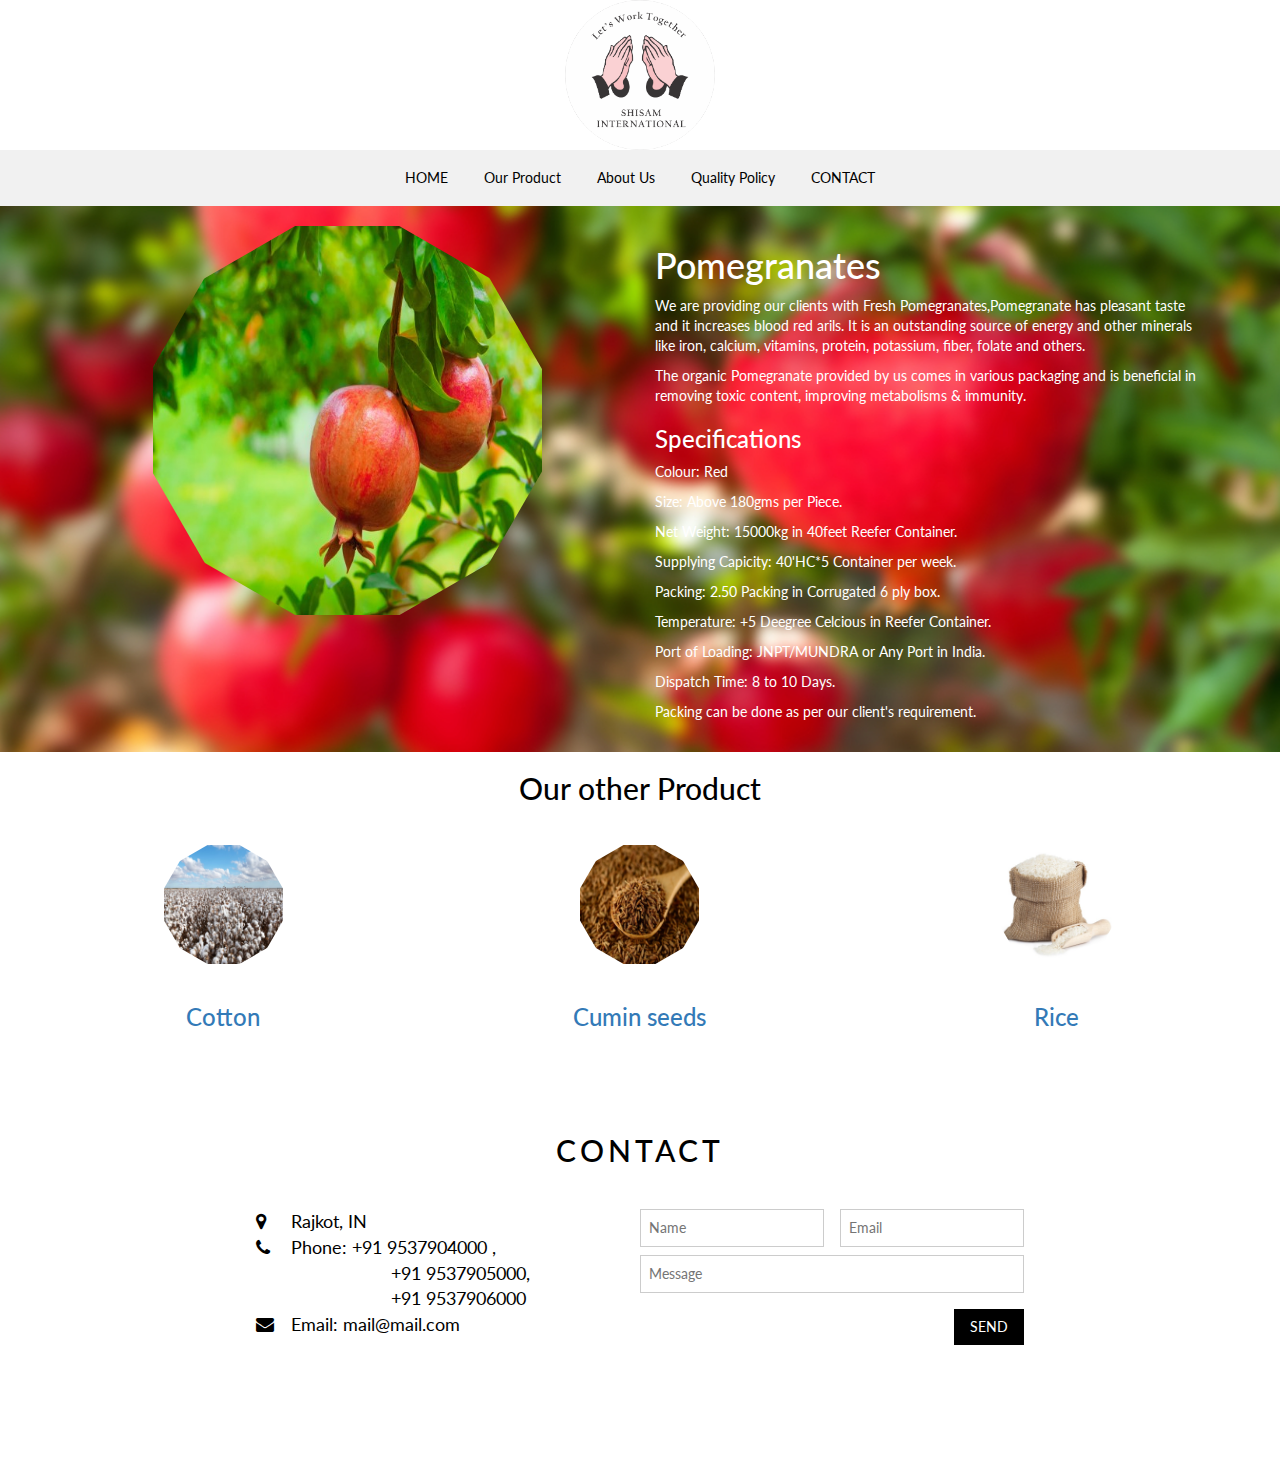
<file: pomegranate.html>
<!DOCTYPE html>
<html lang="en">
<title>Transport</title>
<meta charset="UTF-8">
<meta name="viewport" content="width=device-width, initial-scale=1">
<link rel="stylesheet" href="https://www.w3schools.com/w3css/4/w3.css">
<link rel="stylesheet" href="https://fonts.googleapis.com/css?family=Lato">
<link rel="stylesheet" href="https://cdnjs.cloudflare.com/ajax/libs/font-awesome/4.7.0/css/font-awesome.min.css">
<link rel="stylesheet" href="https://maxcdn.bootstrapcdn.com/bootstrap/3.4.1/css/bootstrap.min.css">
<script src="https://ajax.googleapis.com/ajax/libs/jquery/3.5.1/jquery.min.js"></script>
<script src="https://maxcdn.bootstrapcdn.com/bootstrap/3.4.1/js/bootstrap.min.js"></script>
<link rel="stylesheet" href="./theam.css">
<style>
body {font-family: "Lato", sans-serif}
.mySlides {display: none}
</style>
<body >

<div class="w3-white">
  <div>
  
        <center>
        <img src="logo.jpeg" class="logo"/>
        </center>
  </div>
  <div class="w3-bar w3-light-gray">
        <center>
        <p class="w3-button  w3-hide-medium w3-hide-large w3-left " style="margin-bottom:  10px" >SHISAM INTERNATIONAL</p>
        <a class="w3-bar-item w3-button  w3-hide-medium w3-hide-large w3-right " style="margin-bottom:  10px" href="javascript:void(0)" onclick="myFunction()" title="Toggle Navigation Menu"><i class="fa fa-bars"></i></a>
        <p></p>
        <a href="index.html" class=" w3-button  w3-hide-small" style="margin-bottom:  10px">HOME</a>
        <a href="ourproduct.html" class=" w3-button  w3-hide-small" style="margin-bottom: 10px"> Our Product</a>
        <a href="aboutus.html" class=" w3-button  w3-hide-small" style="margin-bottom: 10px">About Us</a>
        <a href="qualitypolicy.html" class=" w3-button  w3-hide-small" style="margin-bottom: 10px">Quality Policy</a>
        <a href="#contact" class=" w3-button  w3-hide-small" style="margin-bottom: 10px">CONTACT</a>
        </center>
    </div>
  </div>
<div id="navDemo" class="w3-bar-block w3-black w3-hide w3-hide-large w3-hide-medium">
  <a href="index.html" class="w3-bar-item w3-button w3-padding-large active" onclick="myFunction()">HOME</a>
  <a href="ourproduct.html" class="w3-bar-item w3-button w3-padding-large" onclick="myFunction()">Our Product</a>
  <a href="aboutus.html" class="w3-bar-item w3-button w3-padding-large" onclick="myFunction()">About Us</a>
  <a href="qualitypolicy.html" class="w3-bar-item w3-button w3-padding-large" onclick="myFunction()">Quality Policy</a>
  <a href="#contact" class="w3-bar-item w3-button w3-padding-large " onclick="myFunction()">CONTACT</a>
</div>

<!-- Page content -->
<div class="w3-content bg1" style="max-width:2000px;">

<br>

<div class="container" id="product-section">
  <div class="row">
   <div class="col-md-6">
    <center>
      <div class="hexagon dodecagon" style="width: 70%;height: 70% "><div class="hexagon-in1"><div class="hexagon-in2"><img src="tap4.jpeg" alt="Denim Jeans" style="width:100%"> </div></div></div>
      </center>
   </div>
   <div class="col-md-6" style="color:white;">
    <h1>Pomegranates</h1>
    <p>We are providing our clients with Fresh Pomegranates,Pomegranate has pleasant taste and it increases blood red arils. It is an outstanding source of energy and other minerals like iron, calcium, vitamins, protein, potassium, fiber, folate and others.</p> 

<p>The organic Pomegranate provided by us comes in various packaging and is beneficial in removing toxic content, improving metabolisms & immunity.</p>
<p><h3>Specifications</h3></p>
<p>Colour: Red</p>

<p>Size: Above 180gms per Piece.</p>

<p>Net Weight: 15000kg in 40feet Reefer Container.</p>

<p>Supplying Capicity: 40'HC*5 Container per week.</p>

<p>Packing: 2.50 Packing in Corrugated 6 ply box.</p>

<p>Temperature: +5 Deegree Celcious in Reefer Container.</p>

<p>Port of Loading: JNPT/MUNDRA or Any Port in India.</p>

<p>Dispatch Time: 8 to 10 Days.</p>

<p>Packing can be done as per our client's requirement.</p>
   </div>
  </div><!-- end row -->
 </div><!-- end container -->
  <br>
   <div id="prd" class="w3-white">
    <!-- our product -->
        <div id="services" class="container-fluid text-center ">
          <h2>Our other Product</h2>
          <br>
          <div class="row " style="margin: 0; ">
                  <div class="col-sm-4" style="padding:  10px ;">
                    <a href="cotton.html">
                    <center>
                      <div class="hexagon dodecagon" style="width:30%;height: 30%">
                        <div class="hexagon-in1">
                          <div class="hexagon-in2">
                            <img src="tap1.jpeg" alt="Denim Jeans" style="width:100%"> 
                          </div>
                        </div>
                      </div>
                      <br>
                      <h3>Cotton</h3>
                    </center>
                    </a>
                  </div>
                  <div class="col-sm-4" style="padding:  10px ">
                    <a href="cuminseeds.html">
                    <center>
                      <div class="hexagon dodecagon" style="width:30%;height: 30%"><div class="hexagon-in1"><div class="hexagon-in2"><img src="tap2.jpeg" alt="Denim Jeans" style="width:100%"> </div></div></div>
                    </center>
                    <br>
                    <h3>Cumin seeds</h3>
                    </a>
                  </div>
                  <div class="col-sm-4" style="padding:  10px ">
                    <a href="rice.html">
                    <center>
                      <div class="hexagon dodecagon" style="width:30%;height: 30%"><div class="hexagon-in1"><div class="hexagon-in2"><img src="tap5.jpeg" alt="Denim Jeans" style="width:100%"> </div></div></div>
                    </center>
                    <br>
                    <h3>Rice</h3>
                    </a>
                  </div>
          </div>
      </div>
  </div>
  <!-- The Contact Section -->
  <div id="#contact" class="w3-white" >
  <div class="w3-container w3-content w3-padding-64" style="max-width:800px" id="contact">
    <h2 class="w3-wide w3-center">CONTACT</h2>
    <div class="w3-row w3-padding-32">
      <div class="w3-col m6 w3-large w3-margin-bottom">
        <i class="fa fa-map-marker" style="width:30px"></i> Rajkot, IN<br>
        <i class="fa fa-phone" style="width:30px"></i> Phone: +91 9537904000 ,<br>&nbsp;&nbsp;&nbsp;&nbsp;&nbsp;&nbsp;&nbsp;&nbsp;&nbsp;&nbsp;&nbsp;&nbsp;&nbsp;&nbsp;&nbsp;&nbsp;&nbsp;&nbsp;&nbsp;&nbsp;&nbsp;&nbsp;&nbsp;&nbsp;&nbsp;&nbsp;&nbsp;+91 9537905000,<br>&nbsp;&nbsp;&nbsp;&nbsp;&nbsp;&nbsp;&nbsp;&nbsp;&nbsp;&nbsp;&nbsp;&nbsp;&nbsp;&nbsp;&nbsp;&nbsp;&nbsp;&nbsp;&nbsp;&nbsp;&nbsp;&nbsp;&nbsp;&nbsp;&nbsp;&nbsp;&nbsp;+91 9537906000<br>
        <i class="fa fa-envelope" style="width:30px"> </i> Email: mail@mail.com<br>
      </div>
      <div class="w3-col m6">
        <form action="/action_page.php" target="_blank">
          <div class="w3-row-padding" style="margin:0 -16px 8px -16px">
            <div class="w3-half">
              <input class="w3-input w3-border" type="text" placeholder="Name" required name="Name">
            </div>
            <div class="w3-half">
              <input class="w3-input w3-border" type="text" placeholder="Email" required name="Email">
            </div>
          </div>
          <input class="w3-input w3-border" type="text" placeholder="Message" required name="Message">
          <button class="w3-button w3-black w3-section w3-right" type="submit">SEND</button>
        </form>
      </div>
    </div>
  </div>
  </div>
</div>
  



<script>
function myFunction() {
  var x = document.getElementById("navDemo");
  if (x.className.indexOf("w3-show") == -1) {
    x.className += " w3-show";
  } else { 
    x.className = x.className.replace(" w3-show", "");
  }
}
</script>
</body>
</html>
</file>
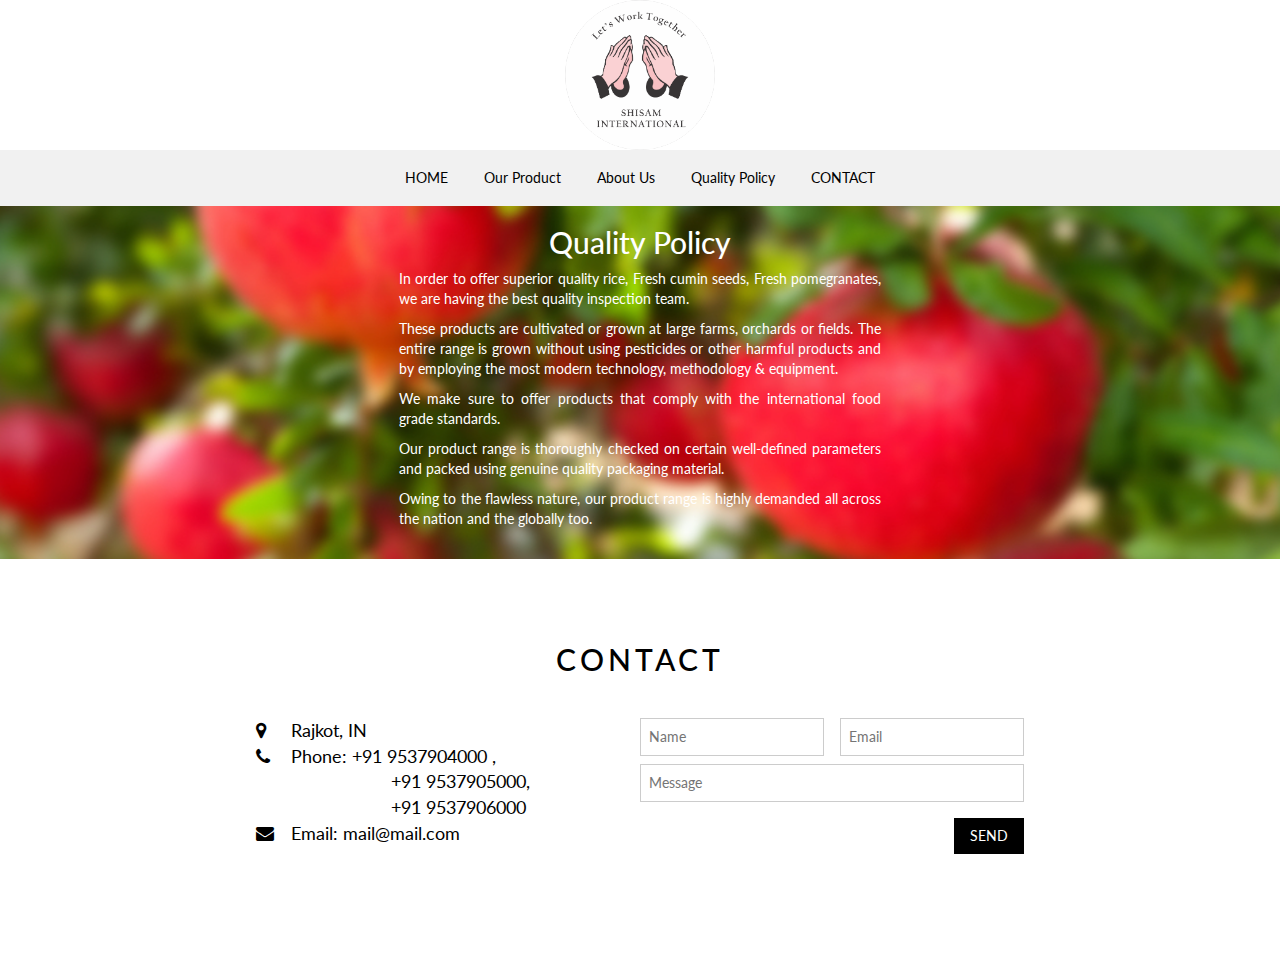
<file: qualitypolicy.html>
<!DOCTYPE html>
<html lang="en">
<title>Transport</title>
<meta charset="UTF-8">
<meta name="viewport" content="width=device-width, initial-scale=1">
<link rel="stylesheet" href="https://www.w3schools.com/w3css/4/w3.css">
<link rel="stylesheet" href="https://fonts.googleapis.com/css?family=Lato">
<link rel="stylesheet" href="https://cdnjs.cloudflare.com/ajax/libs/font-awesome/4.7.0/css/font-awesome.min.css">
<link rel="stylesheet" href="https://maxcdn.bootstrapcdn.com/bootstrap/3.4.1/css/bootstrap.min.css">
<script src="https://ajax.googleapis.com/ajax/libs/jquery/3.5.1/jquery.min.js"></script>
<script src="https://maxcdn.bootstrapcdn.com/bootstrap/3.4.1/js/bootstrap.min.js"></script>
<link rel="stylesheet" href="./theam.css">
<style>
body {font-family: "Lato", sans-serif}
.mySlides {display: none}
</style>
<body>



<div class="w3-white">
  <div>
  
        <center>
        <img src="logo.jpeg" class="logo"/>
        </center>
  </div>
  <div class="w3-bar w3-light-gray">
        <center>
        <p class="w3-button  w3-hide-medium w3-hide-large w3-left " style="margin-bottom:  10px" >SHISAM INTERNATIONAL</p>
        <a class="w3-bar-item w3-button  w3-hide-medium w3-hide-large w3-right " style="margin-bottom:  10px" href="javascript:void(0)" onclick="myFunction()" title="Toggle Navigation Menu"><i class="fa fa-bars"></i></a>
        <p></p>
        <a href="index.html" class=" w3-button  w3-hide-small" style="margin-bottom:  10px">HOME</a>
        <a href="ourproduct.html" class=" w3-button  w3-hide-small" style="margin-bottom: 10px"> Our Product</a>
        <a href="aboutus.html" class=" w3-button  w3-hide-small" style="margin-bottom: 10px">About Us</a>
        <a href="aboutus.html" class=" w3-button  w3-hide-small" style="margin-bottom: 10px">Quality Policy</a>
        <a href="#contact" class=" w3-button  w3-hide-small" style="margin-bottom: 10px">CONTACT</a>
        </center>
    </div>
  </div>
<div id="navDemo" class="w3-bar-block w3-black w3-hide w3-hide-large w3-hide-medium">
  <a href="index.html" class="w3-bar-item w3-button w3-padding-large active" onclick="myFunction()">HOME</a>
  <a href="ourproduct.html" class="w3-bar-item w3-button w3-padding-large" onclick="myFunction()">Our Product</a>
  <a href="aboutus.html" class="w3-bar-item w3-button w3-padding-large" onclick="myFunction()">About Us</a>
  <a href="#" class="w3-bar-item w3-button w3-padding-large" onclick="myFunction()">Quality Policy</a>
  <a href="#contact" class="w3-bar-item w3-button w3-padding-large " onclick="myFunction()">CONTACT</a>
</div>
<!-- Page content -->
<div class="w3-content bg1" style="max-width:2000px;">

 <div >
    <!-- Quality Policy   -->
    <div class="w3-center ">
      <div id="services"  class="container-fluid text-left wwp" style="text-align: justify; color: white; " >
        <center><h2>Quality Policy </h2></center>
          <p>In order to offer superior quality rice, Fresh cumin seeds, Fresh pomegranates, we are having the best quality inspection team.</p>

          <p>These products are cultivated or grown at large farms, orchards or fields. The entire range is grown without using pesticides or other harmful products and by employing the most modern technology, methodology & equipment.</p>
          <p>We make sure to offer products that comply with the international food grade standards. </p>
          <p>Our product range is thoroughly checked on certain well-defined parameters and packed using genuine quality packaging material. </p>
          <p>Owing to the flawless nature, our product range is highly demanded all across the nation and the globally too.</p>

        <br>
      </div>
    </div>
    <!-- end Quality Policy   -->
    
  </div>

 



  <!-- The Contact Section -->
  <div id="#contact" class="w3-white" >
  <div class="w3-container w3-content w3-padding-64" style="max-width:800px" id="contact">
    <h2 class="w3-wide w3-center">CONTACT</h2>
    <div class="w3-row w3-padding-32">
      <div class="w3-col m6 w3-large w3-margin-bottom">
        <i class="fa fa-map-marker" style="width:30px"></i> Rajkot, IN<br>
        <i class="fa fa-phone" style="width:30px"></i> Phone: +91 9537904000 ,<br>&nbsp;&nbsp;&nbsp;&nbsp;&nbsp;&nbsp;&nbsp;&nbsp;&nbsp;&nbsp;&nbsp;&nbsp;&nbsp;&nbsp;&nbsp;&nbsp;&nbsp;&nbsp;&nbsp;&nbsp;&nbsp;&nbsp;&nbsp;&nbsp;&nbsp;&nbsp;&nbsp;+91 9537905000,<br>&nbsp;&nbsp;&nbsp;&nbsp;&nbsp;&nbsp;&nbsp;&nbsp;&nbsp;&nbsp;&nbsp;&nbsp;&nbsp;&nbsp;&nbsp;&nbsp;&nbsp;&nbsp;&nbsp;&nbsp;&nbsp;&nbsp;&nbsp;&nbsp;&nbsp;&nbsp;&nbsp;+91 9537906000<br>
        <i class="fa fa-envelope" style="width:30px"> </i> Email: mail@mail.com<br>
      </div>
      <div class="w3-col m6">
        <form action="/action_page.php" target="_blank">
          <div class="w3-row-padding" style="margin:0 -16px 8px -16px">
            <div class="w3-half">
              <input class="w3-input w3-border" type="text" placeholder="Name" required name="Name">
            </div>
            <div class="w3-half">
              <input class="w3-input w3-border" type="text" placeholder="Email" required name="Email">
            </div>
          </div>
          <input class="w3-input w3-border" type="text" placeholder="Message" required name="Message">
          <button class="w3-button w3-black w3-section w3-right" type="submit">SEND</button>
        </form>
      </div>
    </div>
  </div>
  </div>
</div>
  


<script>
function myFunction() {
  var x = document.getElementById("navDemo");
  if (x.className.indexOf("w3-show") == -1) {
    x.className += " w3-show";
  } else { 
    x.className = x.className.replace(" w3-show", "");
  }
}

</script>
<script type="text/javascript">
$(window).scroll(function() {
    $(".slideanim").each(function(){
      var pos = $(this).offset().top;

      var winTop = $(window).scrollTop();
        if (pos < winTop + 600) {
          $(this).addClass("slide");
        }
    });
  });
</script>
</body>
</html>
</file>
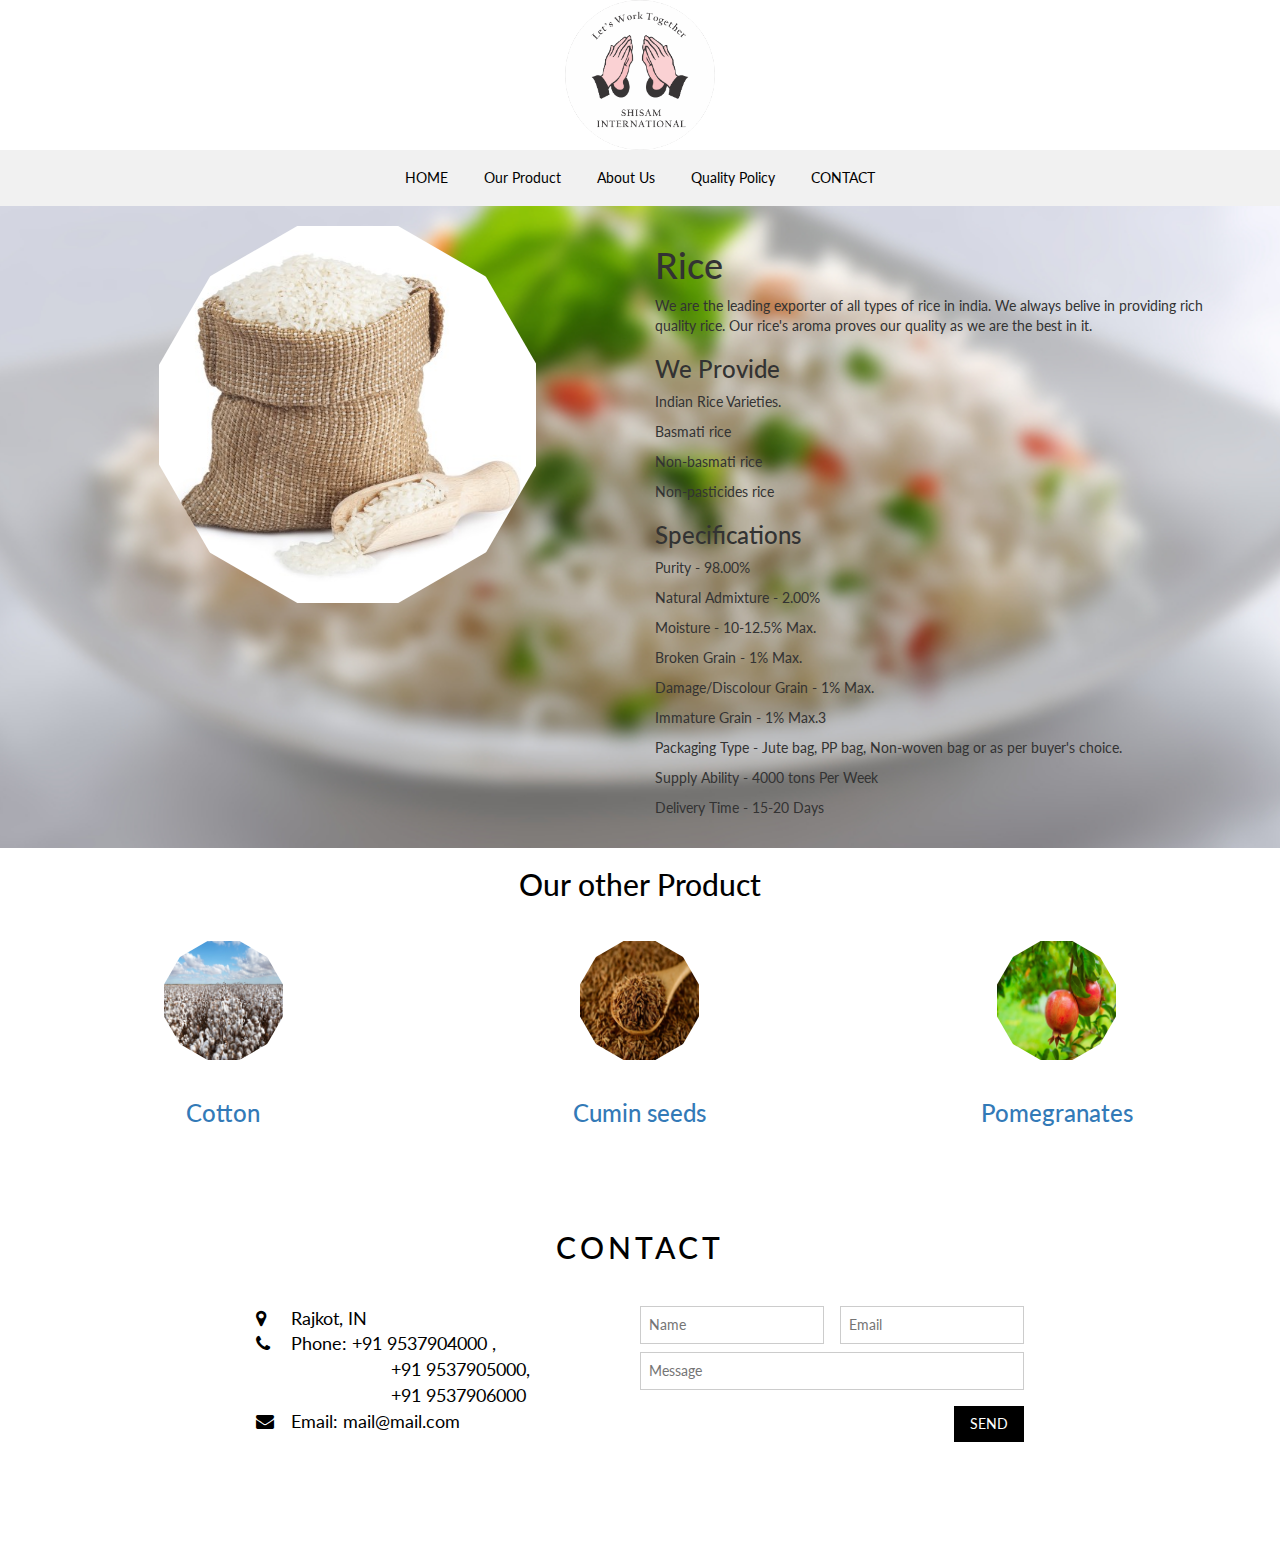
<file: rice.html>
<!DOCTYPE html>
<html lang="en">
<title>Transport</title>
<meta charset="UTF-8">
<meta name="viewport" content="width=device-width, initial-scale=1">
<link rel="stylesheet" href="https://www.w3schools.com/w3css/4/w3.css">
<link rel="stylesheet" href="https://fonts.googleapis.com/css?family=Lato">
<link rel="stylesheet" href="https://cdnjs.cloudflare.com/ajax/libs/font-awesome/4.7.0/css/font-awesome.min.css">
<link rel="stylesheet" href="https://maxcdn.bootstrapcdn.com/bootstrap/3.4.1/css/bootstrap.min.css">
<script src="https://ajax.googleapis.com/ajax/libs/jquery/3.5.1/jquery.min.js"></script>
<script src="https://maxcdn.bootstrapcdn.com/bootstrap/3.4.1/js/bootstrap.min.js"></script>
<link rel="stylesheet" href="./theam.css">
<style>
body {font-family: "Lato", sans-serif}
.mySlides {display: none}
</style>
<body >

<div class="w3-white">
  <div>
  
        <center>
        <img src="logo.jpeg" class="logo"/>
        </center>
  </div>
  <div class="w3-bar w3-light-gray">
        <center>
        <p class="w3-button  w3-hide-medium w3-hide-large w3-left " style="margin-bottom:  10px" >SHISAM INTERNATIONAL</p>
        <a class="w3-bar-item w3-button  w3-hide-medium w3-hide-large w3-right " style="margin-bottom:  10px" href="javascript:void(0)" onclick="myFunction()" title="Toggle Navigation Menu"><i class="fa fa-bars"></i></a>
        <p></p>
        <a href="index.html" class=" w3-button  w3-hide-small" style="margin-bottom:  10px">HOME</a>
        <a href="ourproduct.html" class=" w3-button  w3-hide-small" style="margin-bottom: 10px"> Our Product</a>
        <a href="aboutus.html" class=" w3-button  w3-hide-small" style="margin-bottom: 10px">About Us</a>
        <a href="qualitypolicy.html" class=" w3-button  w3-hide-small" style="margin-bottom: 10px">Quality Policy</a>
        <a href="#contact" class=" w3-button  w3-hide-small" style="margin-bottom: 10px">CONTACT</a>
        </center>
    </div>
  </div>
<div id="navDemo" class="w3-bar-block w3-black w3-hide w3-hide-large w3-hide-medium">
  <a href="index.html" class="w3-bar-item w3-button w3-padding-large active" onclick="myFunction()">HOME</a>
  <a href="ourproduct.html" class="w3-bar-item w3-button w3-padding-large" onclick="myFunction()">Our Product</a>
  <a href="aboutus.html" class="w3-bar-item w3-button w3-padding-large" onclick="myFunction()">About Us</a>
  <a href="qualitypolicy.html" class="w3-bar-item w3-button w3-padding-large" onclick="myFunction()">Quality Policy</a>
  <a href="#contact" class="w3-bar-item w3-button w3-padding-large " onclick="myFunction()">CONTACT</a>
</div>

<!-- Page content -->
<div class="w3-content bg2" style="max-width:2000px;">

<br>

<div class="container" id="product-section">
  <div class="row">
   <div class="col-md-6">
    <center>
      <div class="hexagon dodecagon" style="width: 68%;height: 68% "><div class="hexagon-in1"><div class="hexagon-in2"><img src="tap5.jpeg" alt="Denim Jeans" style="width:100%"> </div></div></div>
      </center>
   </div>
   <div class="col-md-6">
    <h1>Rice</h1>
    <p>We are the leading exporter of all types of rice in india. 
We always belive in providing rich quality rice.
Our rice's aroma proves our quality as we are the best in it.</p> 
<p><h3>We Provide</h3></p>
<p>Indian Rice Varieties.</p>

<p>Basmati rice</p>
<p>Non-basmati rice </p>
<p>Non-pasticides rice</p>


<p><h3>Specifications</h3></p>
<p>Purity  - 98.00%</p>
<p>Natural Admixture - 2.00%</p>

<p>Moisture  - 10-12.5% Max.</p>
<p>Broken Grain  - 1% Max.</p>
<p>Damage/Discolour Grain  - 1% Max.</p>
<p>Immature Grain  - 1% Max.3</p>

<p>Packaging Type  - Jute bag, PP bag, Non-woven bag or as per buyer's choice.</p>
<p>Supply Ability  - 4000 tons Per Week</p>

<p>Delivery Time - 15-20 Days</p>
   </div>
  </div><!-- end row -->
 </div><!-- end container -->
  <br>
   <div id="prd"class="w3-white">
    <!-- our product -->
        <div id="services" class="container-fluid text-center ">
          <h2>Our other Product</h2>
          <br>
          <div class="row " style="margin: 0; ">
                  <div class="col-sm-4" style="padding:  10px ;">
                    <a href="cotton.html">
                    <center>
                      <div class="hexagon dodecagon" style="width:30%;height: 30%">
                        <div class="hexagon-in1">
                          <div class="hexagon-in2">
                            <img src="tap1.jpeg" alt="Denim Jeans" style="width:100%"> 
                          </div>
                        </div>
                      </div>
                      <br>
                      <h3>Cotton</h3>
                    </center>
                    </a>
                  </div>
                  <div class="col-sm-4" style="padding:  10px ">
                    <a href="cuminseeds.html">
                    <center>
                      <div class="hexagon dodecagon" style="width:30%;height: 30%"><div class="hexagon-in1"><div class="hexagon-in2"><img src="tap2.jpeg" alt="Denim Jeans" style="width:100%"> </div></div></div>
                    </center>
                    <br>
                    <h3>Cumin seeds</h3>
                    </a>
                  </div>
                  <div class="col-sm-4" style="padding:  10px ">
                    <a href="pomegranate.html">
                    <center>
                      <div class="hexagon dodecagon" style="width:30%;height: 30%"><div class="hexagon-in1"><div class="hexagon-in2"><img src="tap4.jpeg" alt="Denim Jeans" style="width:100%"> </div></div></div>
                    </center>
                    <br>
                    <h3>Pomegranates</h3>
                    </a>
                  </div>
          </div>
      </div>
  </div>
  <!-- The Contact Section -->
  <div id="#contact" class="w3-white" >
  <div class="w3-container w3-content w3-padding-64" style="max-width:800px" id="contact">
    <h2 class="w3-wide w3-center">CONTACT</h2>
    <div class="w3-row w3-padding-32">
      <div class="w3-col m6 w3-large w3-margin-bottom">
        <i class="fa fa-map-marker" style="width:30px"></i> Rajkot, IN<br>
        <i class="fa fa-phone" style="width:30px"></i> Phone: +91 9537904000 ,<br>&nbsp;&nbsp;&nbsp;&nbsp;&nbsp;&nbsp;&nbsp;&nbsp;&nbsp;&nbsp;&nbsp;&nbsp;&nbsp;&nbsp;&nbsp;&nbsp;&nbsp;&nbsp;&nbsp;&nbsp;&nbsp;&nbsp;&nbsp;&nbsp;&nbsp;&nbsp;&nbsp;+91 9537905000,<br>&nbsp;&nbsp;&nbsp;&nbsp;&nbsp;&nbsp;&nbsp;&nbsp;&nbsp;&nbsp;&nbsp;&nbsp;&nbsp;&nbsp;&nbsp;&nbsp;&nbsp;&nbsp;&nbsp;&nbsp;&nbsp;&nbsp;&nbsp;&nbsp;&nbsp;&nbsp;&nbsp;+91 9537906000<br>
        <i class="fa fa-envelope" style="width:30px"> </i> Email: mail@mail.com<br>
      </div>
      <div class="w3-col m6">
        <form action="/action_page.php" target="_blank">
          <div class="w3-row-padding" style="margin:0 -16px 8px -16px">
            <div class="w3-half">
              <input class="w3-input w3-border" type="text" placeholder="Name" required name="Name">
            </div>
            <div class="w3-half">
              <input class="w3-input w3-border" type="text" placeholder="Email" required name="Email">
            </div>
          </div>
          <input class="w3-input w3-border" type="text" placeholder="Message" required name="Message">
          <button class="w3-button w3-black w3-section w3-right" type="submit">SEND</button>
        </form>
      </div>
    </div>
  </div>
  </div>
</div>
  



<script>
function myFunction() {
  var x = document.getElementById("navDemo");
  if (x.className.indexOf("w3-show") == -1) {
    x.className += " w3-show";
  } else { 
    x.className = x.className.replace(" w3-show", "");
  }
}
</script>
</body>
</html>
</file>
<file: theam.css>
.bg1
{
  background-image: url('bg1.jpg');
  background-repeat: no-repeat;
  background-attachment: fixed;
  background-position: center;
  background-size: cover;

}

.bg2
{
  background-image: url('bg2.jpg');
  background-repeat: no-repeat;
  background-attachment: fixed;
  background-position: center;
  background-size: cover;

}
.bg3
{
  background-image: url('bg3.jpg');
  background-repeat: no-repeat;
  background-attachment: fixed;
  background-position: center;
  background-size: cover;

}
.bg4
{
  background-image: url('bg4.jpg');
  background-repeat: no-repeat;
  background-attachment: fixed;
  background-position: center;
  background-size: cover;

}
.bg6
{
  background-image: url('bg6.jpg');
  background-repeat: no-repeat;
  background-attachment: fixed;
  background-position: center;
  background-size: cover;

}

.logo
{
  height: 150px; 
  width: 150px;
  border-radius: 50%;
  border:none;
}
    /* Remove the navbar's default margin-bottom and rounded borders */ 
    .navbar {
      margin-bottom: 0;
      border-radius: 0;
      border: none;
    }
    
    /* Add a gray background color and some padding to the footer */
    footer {
      background-color: #f2f2f2;
      padding: 25px;
    }
    
  .carousel-inner img {
      width: 100%; /* Set width to 100% */
      margin: auto;
      min-height:200px;
  }
.wwp
    {
      width: 40%; 
    }
  /* Hide the carousel text when the screen is less than 600 pixels wide */
  
  @media (max-width: 600px) {
    .carousel-caption {
      display: none; 
    }
    .wwp
    {
      width: 100%; 
    }
  }

  @media (max-width: 400px) {
    .carousel-caption {
      display: none; 
    }
    .wwp
    {
      width: 100%; 
    }
  }
  .top-left {
  position: absolute;
  top: 8px;
  left: 40px;
}
  .btnourpruduct
  {
      background-color: black;
      height: 40px;
      border: none;

  }
  .slideanim {visibility:hidden;}
  .slide {
    animation-name: slide;
    -webkit-animation-name: slide;
    animation-duration: 1s;
    -webkit-animation-duration: 1s;
    visibility: visible;
  }
   @keyframes slide {
    0% {
      opacity: 0;
      transform: translateY(70%);
    } 
    100% {
      opacity: 1;
      transform: translateY(0%);
    }
  }
  @-webkit-keyframes slide {
    0% {
      opacity: 0;
      -webkit-transform: translateY(70%);
    } 
    100% {
      opacity: 1;
      -webkit-transform: translateY(0%);
    }
  }

  .card {
  box-shadow: 0 4px 8px 0 rgba(0, 0, 0, 0.2);
  max-width: 300px;
  margin: auto;
  text-align: center;
  font-family: arial;
}


.card button {
  border: none;
  outline: 0;
  padding: 12px;
  color: white;
  background-color: #000;
  text-align: center;
  cursor: pointer;
  width: 100%;
  font-size: 18px;
}

.card button:hover {
  opacity: 0.7;
}
.imgbox {
            display: grid;
            height: 100%;
        }
        .center-fit {
            max-width: 100%;
            max-height: 100vh;
            margin: auto;
        }

  .hexagon {
    overflow: hidden;
    visibility: hidden;
    -webkit-transform: rotate(120deg);
       -moz-transform: rotate(120deg);
        -ms-transform: rotate(120deg);
         -o-transform: rotate(120deg);
            transform: rotate(120deg);
    cursor: pointer;

    
    }
.hexagon-in1 {
    overflow: hidden;
    width: 100%;
    height: 100%;
    -webkit-transform: rotate(-60deg);
       -moz-transform: rotate(-60deg);
        -ms-transform: rotate(-60deg);
         -o-transform: rotate(-60deg);
            transform: rotate(-60deg);

    }
.hexagon-in2 {
    width: 100%;
    height: 100%;
    background-repeat: no-repeat;
    background-position: 50%;
    background-image: url('./tap1.jpeg');
    visibility: visible;
    -webkit-transform: rotate(-60deg);
       -moz-transform: rotate(-60deg);
        -ms-transform: rotate(-60deg);
         -o-transform: rotate(-60deg);
            transform: rotate(-60deg);

    }
.hexagon-in2:hover {
    background-image: url(./tap1.jpeg);
    }
.dodecagon {
    width: 40%;
    height: 40%;

    }
</file>
